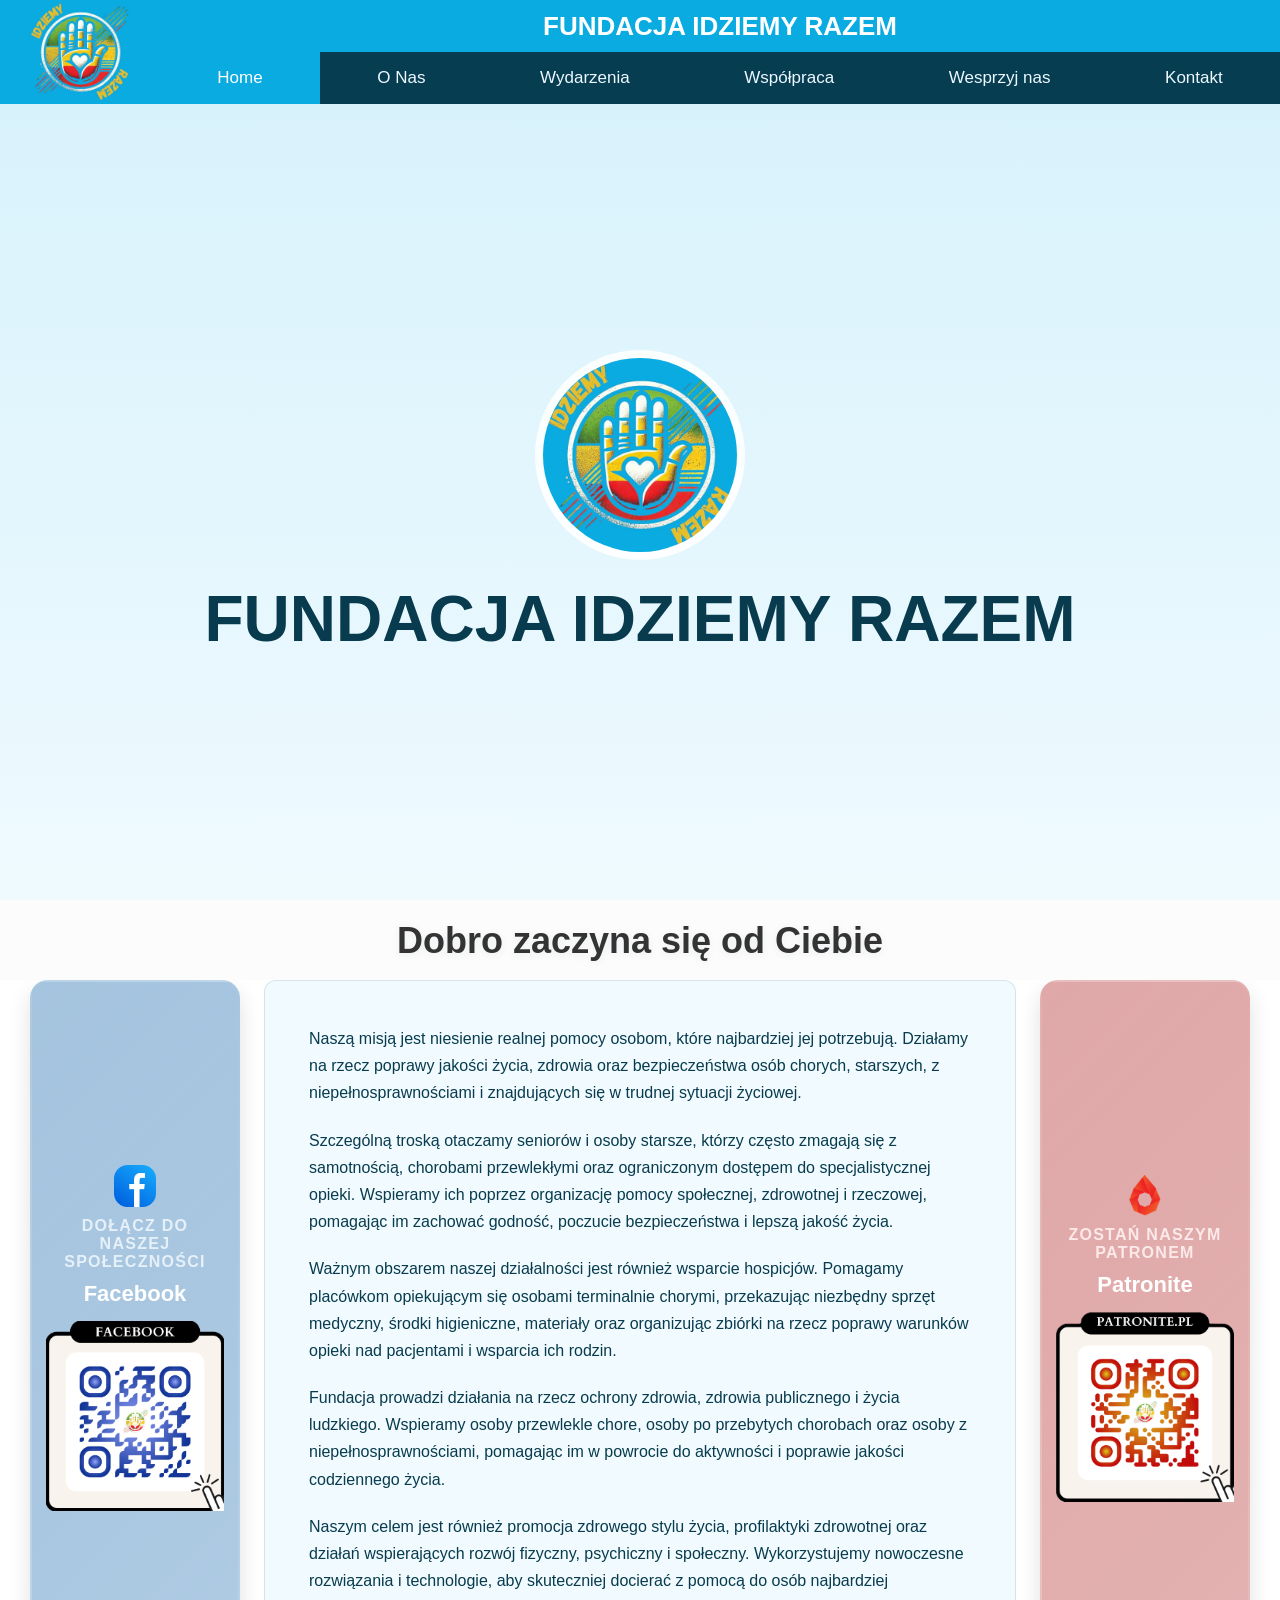
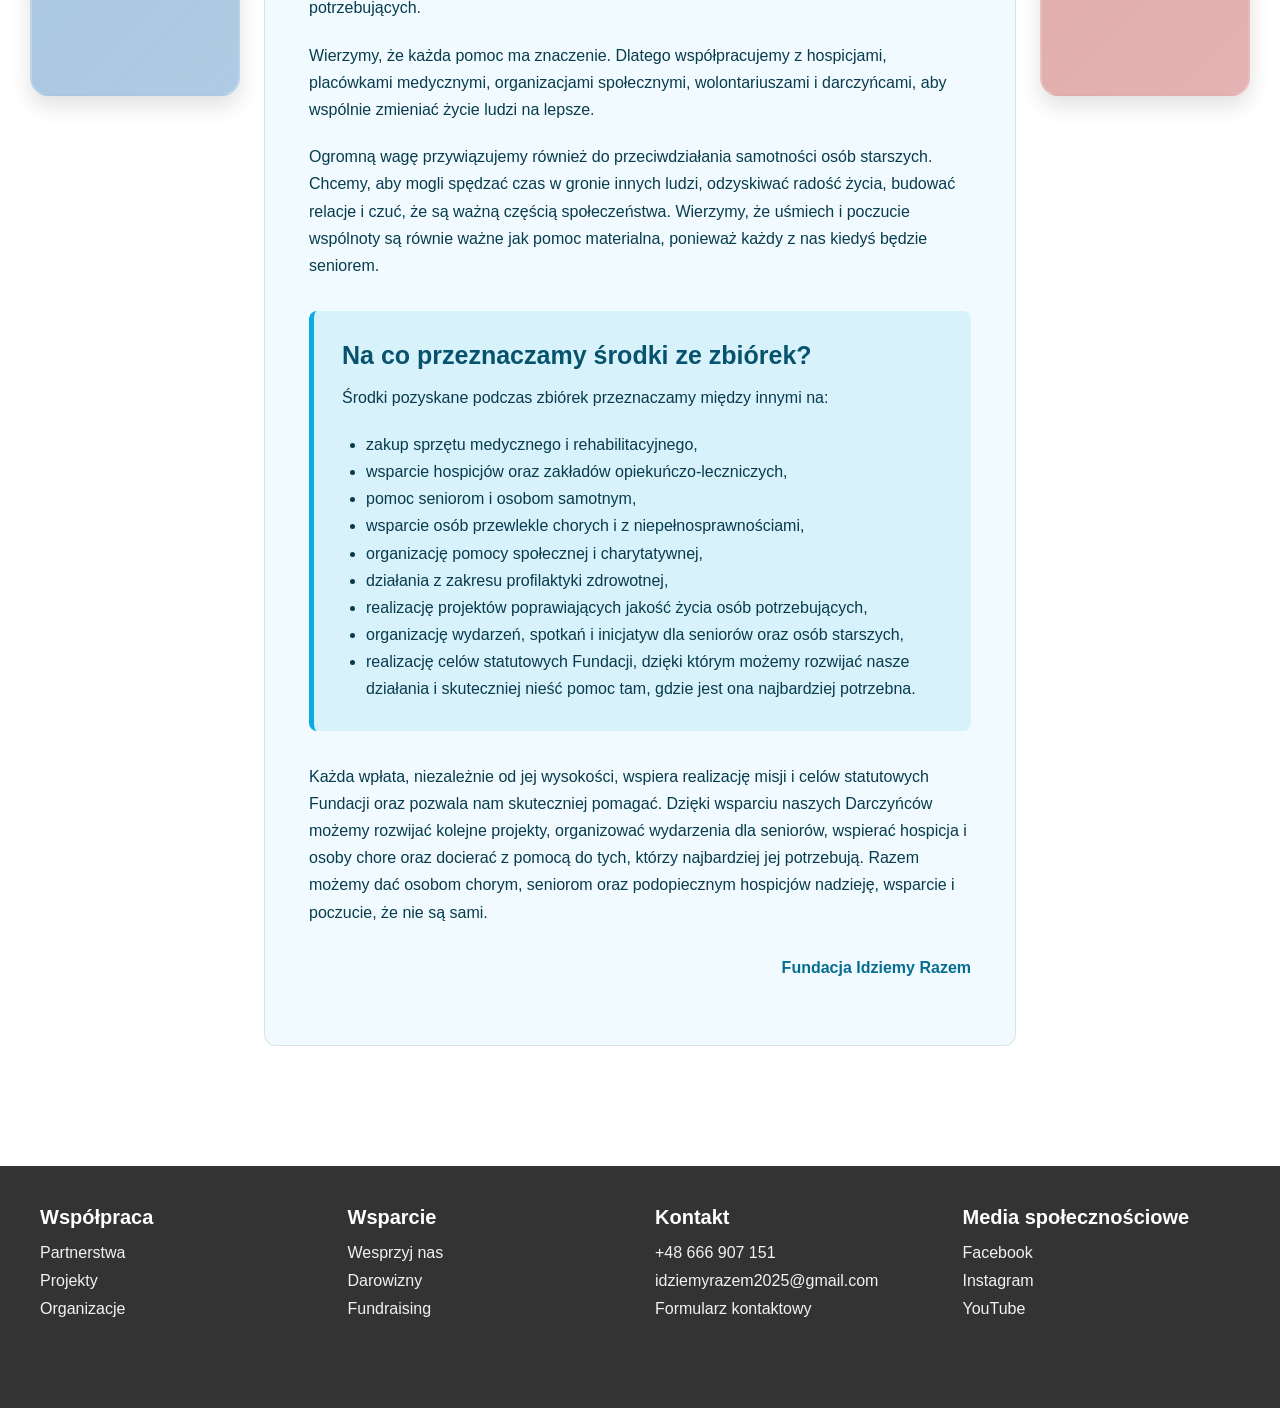
<file: index.html>
<!DOCTYPE html>
<html lang="pl">
<head>
    <meta charset="UTF-8">
    <meta name="viewport" content="width=device-width, initial-scale=1.0">
    <link rel="stylesheet" href="./mainCSS.css">
    <title>Fundacja Idziemy Razem</title>
</head>
<body>
    <div class="topnav">
        <input type="checkbox" id="nav-toggle" class="nav-toggle">
        <label for="nav-toggle" class="nav-toggle-label">☰</label>
        <a class="nav-logo" href="index.html" aria-label="Strona główna - Fundacja Idziemy Razem"><img src="IMG/LOGO.jpg" alt="Logo Fundacji"></a>
        <div class="nav-main">
            <a href="index.html">FUNDACJA IDZIEMY RAZEM</a>
            <div class="nav-links">
                <a class="active" href="index.html">Home</a>
                <a href="ONas.html">O Nas</a>
                <a href="Wydarzenia.html">Wydarzenia</a>
                <a href="Kontakt.html">Współpraca</a>
                <a href="Kontakt.html#wsparcie">Wesprzyj nas</a>
                <a href="Kontakt.html#kontakt">Kontakt</a>
            </div>
        </div>
    </div>

    <div class="main home-page">
        <section class="home-hero" aria-labelledby="homeHeroTitle">
            <div class="home-hero-logo"><img src="IMG/LOGO.jpg" alt="Logo Fundacji"></div>
            <h1 id="homeHeroTitle">FUNDACJA IDZIEMY RAZEM</h1>
        </section>

        <div class="page-banner-shell">
            <aside class="side-banner-column side-banner-column-left" aria-label="Baner po lewej stronie"></aside>
            <div class="page-banner-content">
                <div class="home-header">
                    <h1>Dobro zaczyna się od Ciebie</h1>
                </div>
                <article class="home-content">
                    <p>Naszą misją jest niesienie realnej pomocy osobom, które najbardziej jej potrzebują. Działamy na rzecz poprawy jakości życia, zdrowia oraz bezpieczeństwa osób chorych, starszych, z niepełnosprawnościami i znajdujących się w trudnej sytuacji życiowej.</p>
                    <p>Szczególną troską otaczamy seniorów i osoby starsze, którzy często zmagają się z samotnością, chorobami przewlekłymi oraz ograniczonym dostępem do specjalistycznej opieki. Wspieramy ich poprzez organizację pomocy społecznej, zdrowotnej i rzeczowej, pomagając im zachować godność, poczucie bezpieczeństwa i lepszą jakość życia.</p>
                    <p>Ważnym obszarem naszej działalności jest również wsparcie hospicjów. Pomagamy placówkom opiekującym się osobami terminalnie chorymi, przekazując niezbędny sprzęt medyczny, środki higieniczne, materiały oraz organizując zbiórki na rzecz poprawy warunków opieki nad pacjentami i wsparcia ich rodzin.</p>
                    <p>Fundacja prowadzi działania na rzecz ochrony zdrowia, zdrowia publicznego i życia ludzkiego. Wspieramy osoby przewlekle chore, osoby po przebytych chorobach oraz osoby z niepełnosprawnościami, pomagając im w powrocie do aktywności i poprawie jakości codziennego życia.</p>
                    <p>Naszym celem jest również promocja zdrowego stylu życia, profilaktyki zdrowotnej oraz działań wspierających rozwój fizyczny, psychiczny i społeczny. Wykorzystujemy nowoczesne rozwiązania i technologie, aby skuteczniej docierać z pomocą do osób najbardziej potrzebujących.</p>
                    <p>Wierzymy, że każda pomoc ma znaczenie. Dlatego współpracujemy z hospicjami, placówkami medycznymi, organizacjami społecznymi, wolontariuszami i darczyńcami, aby wspólnie zmieniać życie ludzi na lepsze.</p>
                    <p>Ogromną wagę przywiązujemy również do przeciwdziałania samotności osób starszych. Chcemy, aby mogli spędzać czas w gronie innych ludzi, odzyskiwać radość życia, budować relacje i czuć, że są ważną częścią społeczeństwa. Wierzymy, że uśmiech i poczucie wspólnoty są równie ważne jak pomoc materialna, ponieważ każdy z nas kiedyś będzie seniorem.</p>

                    <section class="home-funds">
                        <h3>Na co przeznaczamy środki ze zbiórek?</h3>
                        <p>Środki pozyskane podczas zbiórek przeznaczamy między innymi na:</p>
                        <ul>
                            <li>zakup sprzętu medycznego i rehabilitacyjnego,</li>
                            <li>wsparcie hospicjów oraz zakładów opiekuńczo-leczniczych,</li>
                            <li>pomoc seniorom i osobom samotnym,</li>
                            <li>wsparcie osób przewlekle chorych i z niepełnosprawnościami,</li>
                            <li>organizację pomocy społecznej i charytatywnej,</li>
                            <li>działania z zakresu profilaktyki zdrowotnej,</li>
                            <li>realizację projektów poprawiających jakość życia osób potrzebujących,</li>
                            <li>organizację wydarzeń, spotkań i inicjatyw dla seniorów oraz osób starszych,</li>
                            <li>realizację celów statutowych Fundacji, dzięki którym możemy rozwijać nasze działania i skuteczniej nieść pomoc tam, gdzie jest ona najbardziej potrzebna.</li>
                        </ul>
                    </section>

                    <p>Każda wpłata, niezależnie od jej wysokości, wspiera realizację misji i celów statutowych Fundacji oraz pozwala nam skuteczniej pomagać. Dzięki wsparciu naszych Darczyńców możemy rozwijać kolejne projekty, organizować wydarzenia dla seniorów, wspierać hospicja i osoby chore oraz docierać z pomocą do tych, którzy najbardziej jej potrzebują. Razem możemy dać osobom chorym, seniorom oraz podopiecznym hospicjów nadzieję, wsparcie i poczucie, że nie są sami.</p>
                    <p class="home-signature">Fundacja Idziemy Razem</p>
                </article>
            </div>
            <aside class="side-banner-column side-banner-column-right" aria-label="Baner po prawej stronie"></aside>
        </div>
    </div>

    <script src="navigation.js"></script>
    <script src="banners.js"></script>

    <footer class="site-footer">
        <div class="footer-grid">
            <div class="footer-column">
                <h3>Współpraca</h3>
                <ul><li><a href="Kontakt.html">Partnerstwa</a></li><li><a href="Kontakt.html">Projekty</a></li><li><a href="Kontakt.html">Organizacje</a></li></ul>
            </div>
            <div class="footer-column">
                <h3>Wsparcie</h3>
                <ul><li><a href="Kontakt.html">Wesprzyj nas</a></li><li><a href="Kontakt.html">Darowizny</a></li><li><a href="Kontakt.html">Fundraising</a></li></ul>
            </div>
            <div class="footer-column">
                <h3>Kontakt</h3>
                <ul><li><a href="tel:+48666907151">+48 666 907 151</a></li><li><a href="mailto:idziemyrazem2025@gmail.com">idziemyrazem2025@gmail.com</a></li><li><a href="Kontakt.html">Formularz kontaktowy</a></li></ul>
            </div>
            <div class="footer-column">
                <h3>Media społecznościowe</h3>
                <ul><li><a href="https://www.facebook.com/profile.php?id=61572712465973" target="_blank" rel="noreferrer">Facebook</a></li><li><a href="https://www.instagram.com/idziemyrazem2026/" target="_blank" rel="noreferrer">Instagram</a></li><li><a href="https://www.youtube.com/watch?v=g_ITNTy1v6o" target="_blank" rel="noreferrer">YouTube</a></li></ul>
            </div>
        </div>
    </footer>
</body>
</html>
</file>
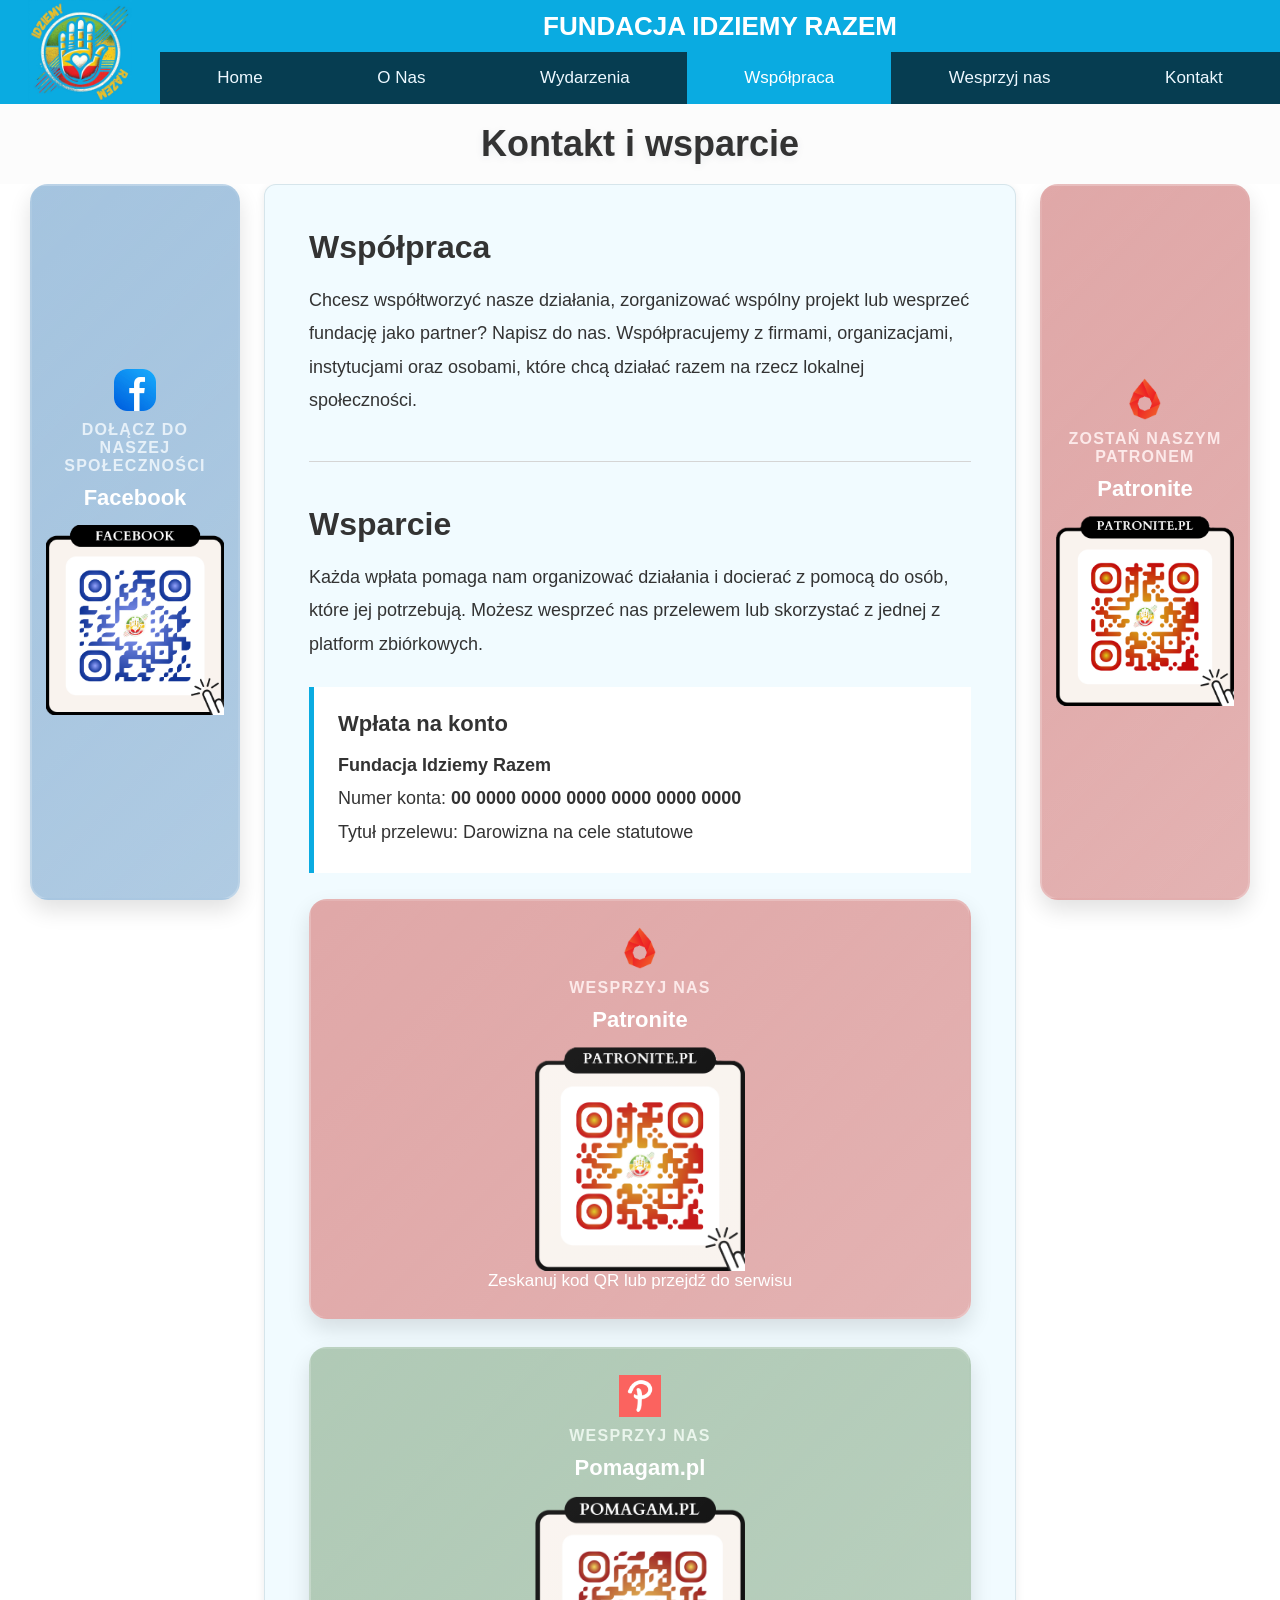
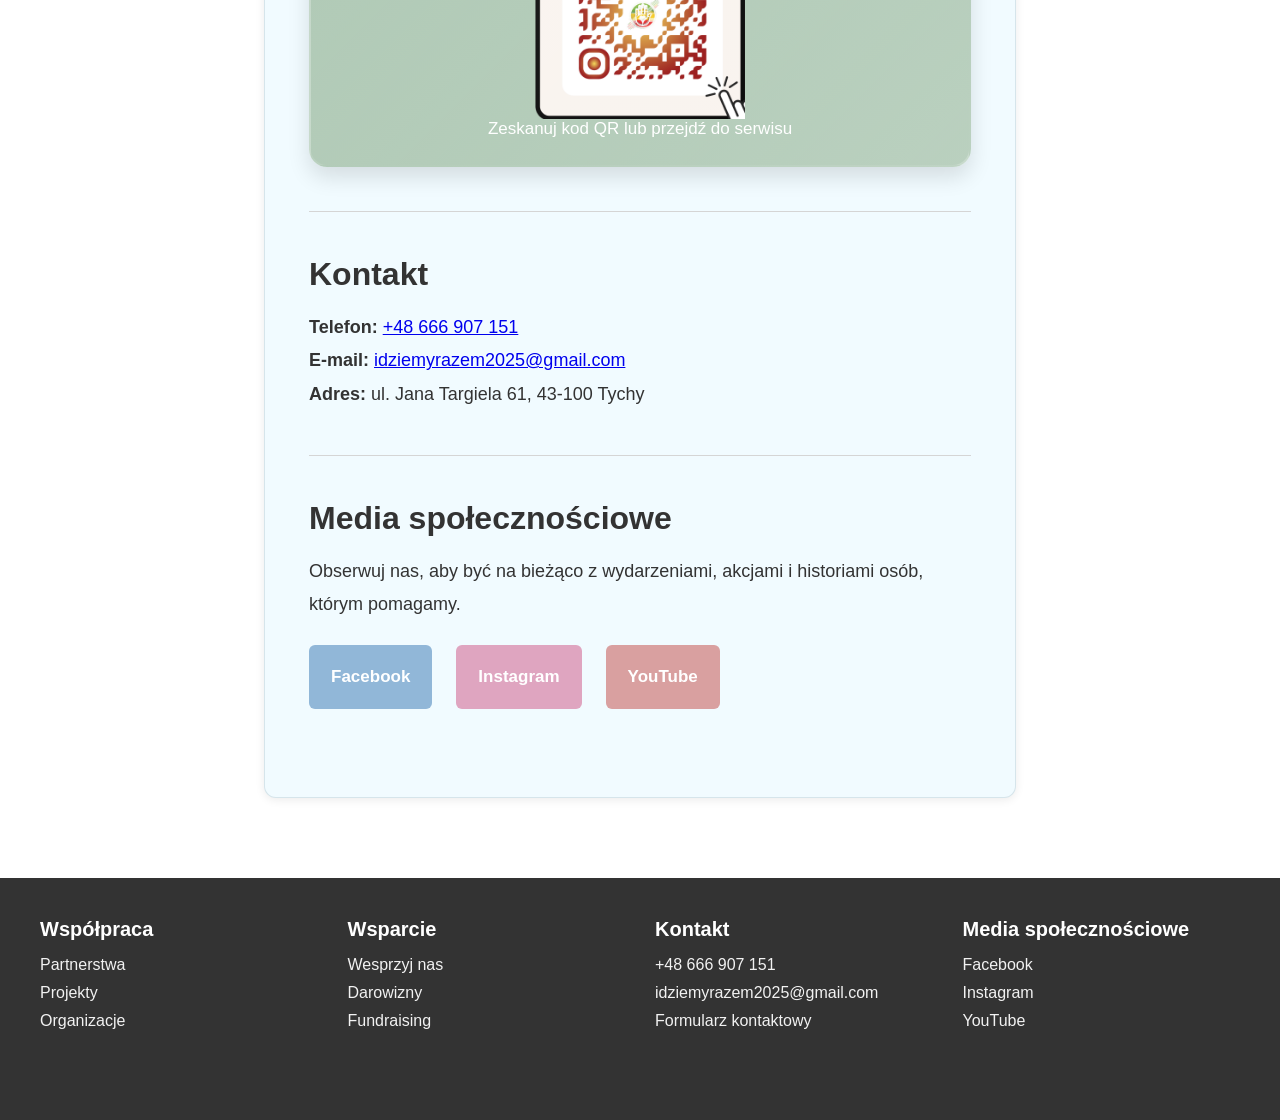
<file: Kontakt.html>
<!DOCTYPE html>
<html lang="en">
<head>
    <meta charset="UTF-8">
    <meta name="viewport" content="width=device-width, initial-scale=1.0">
    <link rel="stylesheet" href="./mainCSS.css">
    <title>Fundacja Idziemy Razem</title>
</head>
<body>
    <div class="topnav">
        <input type="checkbox" id="nav-toggle" class="nav-toggle">
        <label for="nav-toggle" class="nav-toggle-label">☰</label>
        <a class="nav-logo" href="index.html" aria-label="Strona główna - Fundacja Idziemy Razem"><img src="IMG/LOGO.jpg" alt="Logo Fundacji"></a>
        <div class="nav-main">
            <a href="index.html">FUNDACJA IDZIEMY RAZEM</a>
            <div class="nav-links">
                <a href="index.html">Home</a>
                <a href="ONas.html">O Nas</a>
                <a href="Wydarzenia.html">Wydarzenia</a>
                <a class="active" href="Kontakt.html">Współpraca</a>
                <a href="Kontakt.html#wsparcie">Wesprzyj nas</a>
                <a href="Kontakt.html#kontakt">Kontakt</a>
            </div>
        </div>
    </div>

    <div class="main contact-page">
        <div class="page-banner-shell">
            <aside class="side-banner-column side-banner-column-left" aria-label="Baner po lewej stronie"></aside>
            <div class="page-banner-content">
                <div class="contact-header">
                    <h1>Kontakt i wsparcie</h1>
                </div>
                <div class="contact-content">
                    <section class="contact-section" id="wspolpraca">
                        <h2>Współpraca</h2>
                        <p>Chcesz współtworzyć nasze działania, zorganizować wspólny projekt lub wesprzeć fundację jako partner? Napisz do nas. Współpracujemy z firmami, organizacjami, instytucjami oraz osobami, które chcą działać razem na rzecz lokalnej społeczności.</p>
                    </section>

                    <section class="contact-section" id="wsparcie">
                        <h2>Wsparcie</h2>
                        <p>Każda wpłata pomaga nam organizować działania i docierać z pomocą do osób, które jej potrzebują. Możesz wesprzeć nas przelewem lub skorzystać z jednej z platform zbiórkowych.</p>
                        <div class="support-details">
                            <h3>Wpłata na konto</h3>
                            <p><strong>Fundacja Idziemy Razem</strong><br>Numer konta: <strong>00 0000 0000 0000 0000 0000 0000</strong><br>Tytuł przelewu: Darowizna na cele statutowe</p>
                        </div>
                        <div class="support-links">
                            <a class="support-link side-banner patronite-link" href="https://patronite.pl/" target="_blank" rel="noopener noreferrer">
                                <img class="banner-logo" src="IMG/LG/LG_patronite.png" alt="Logo Patronite">
                                <span class="banner-kicker">Wesprzyj nas</span>
                                <span class="banner-title">Patronite</span>
                                <img class="support-qr" src="IMG/QRPatronite.png" alt="Kod QR do Patronite">
                                <span class="support-link-caption">Zeskanuj kod QR lub przejdź do serwisu</span>
                            </a>
                            <a class="support-link side-banner pomagamy-link" href="https://pomagam.pl/" target="_blank" rel="noopener noreferrer">
                                <img class="banner-logo" src="IMG/LG/LG_pomagam.png" alt="Logo Pomagam.pl">
                                <span class="banner-kicker">Wesprzyj nas</span>
                                <span class="banner-title">Pomagam.pl</span>
                                <img class="support-qr" src="IMG/QRPomagam.png" alt="Kod QR do Pomagam.pl">
                                <span class="support-link-caption">Zeskanuj kod QR lub przejdź do serwisu</span>
                            </a>
                        </div>
                    </section>

                    <section class="contact-section" id="kontakt">
                        <h2>Kontakt</h2>
                        <div class="contact-list">
                            <p><strong>Telefon:</strong> <a href="tel:+48666907151">+48 666 907 151</a></p>
                            <p><strong>E-mail:</strong> <a href="mailto:idziemyrazem2025@gmail.com">idziemyrazem2025@gmail.com</a></p>
                            <p><strong>Adres:</strong> ul. Jana Targiela 61, 43-100 Tychy</p>
                        </div>
                    </section>

                    <section class="contact-section">
                        <h2>Media społecznościowe</h2>
                        <p>Obserwuj nas, aby być na bieżąco z wydarzeniami, akcjami i historiami osób, którym pomagamy.</p>
                        <div class="social-links">
                            <a href="https://www.facebook.com/profile.php?id=61572712465973" target="_blank" rel="noopener noreferrer">Facebook</a>
                            <a href="https://www.instagram.com/idziemyrazem2026/" target="_blank" rel="noopener noreferrer">Instagram</a>
                            <a href="https://www.youtube.com/watch?v=g_ITNTy1v6o" target="_blank" rel="noopener noreferrer">YouTube</a>
                        </div>
                    </section>
                </div>
            </div>
            <aside class="side-banner-column side-banner-column-right" aria-label="Baner po prawej stronie"></aside>
        </div>
    </div>

    <script src="navigation.js"></script>
    <script src="banners.js"></script>

    <footer class="site-footer">
        <div class="footer-grid">
            <div class="footer-column"><h3>Współpraca</h3><ul><li><a href="Kontakt.html">Partnerstwa</a></li><li><a href="Kontakt.html">Projekty</a></li><li><a href="Kontakt.html">Organizacje</a></li></ul></div>
            <div class="footer-column"><h3>Wsparcie</h3><ul><li><a href="Kontakt.html">Wesprzyj nas</a></li><li><a href="Kontakt.html">Darowizny</a></li><li><a href="Kontakt.html">Fundraising</a></li></ul></div>
            <div class="footer-column"><h3>Kontakt</h3><ul><li><a href="tel:+48666907151">+48 666 907 151</a></li><li><a href="mailto:idziemyrazem2025@gmail.com">idziemyrazem2025@gmail.com</a></li><li><a href="Kontakt.html">Formularz kontaktowy</a></li></ul></div>
            <div class="footer-column"><h3>Media społecznościowe</h3><ul><li><a href="https://www.facebook.com/profile.php?id=61572712465973" target="_blank" rel="noreferrer">Facebook</a></li><li><a href="https://www.instagram.com/idziemyrazem2026/" target="_blank" rel="noreferrer">Instagram</a></li><li><a href="https://www.youtube.com/watch?v=g_ITNTy1v6o" target="_blank" rel="noreferrer">YouTube</a></li></ul></div>
        </div>
    </footer>
</body>
</html>
</file>
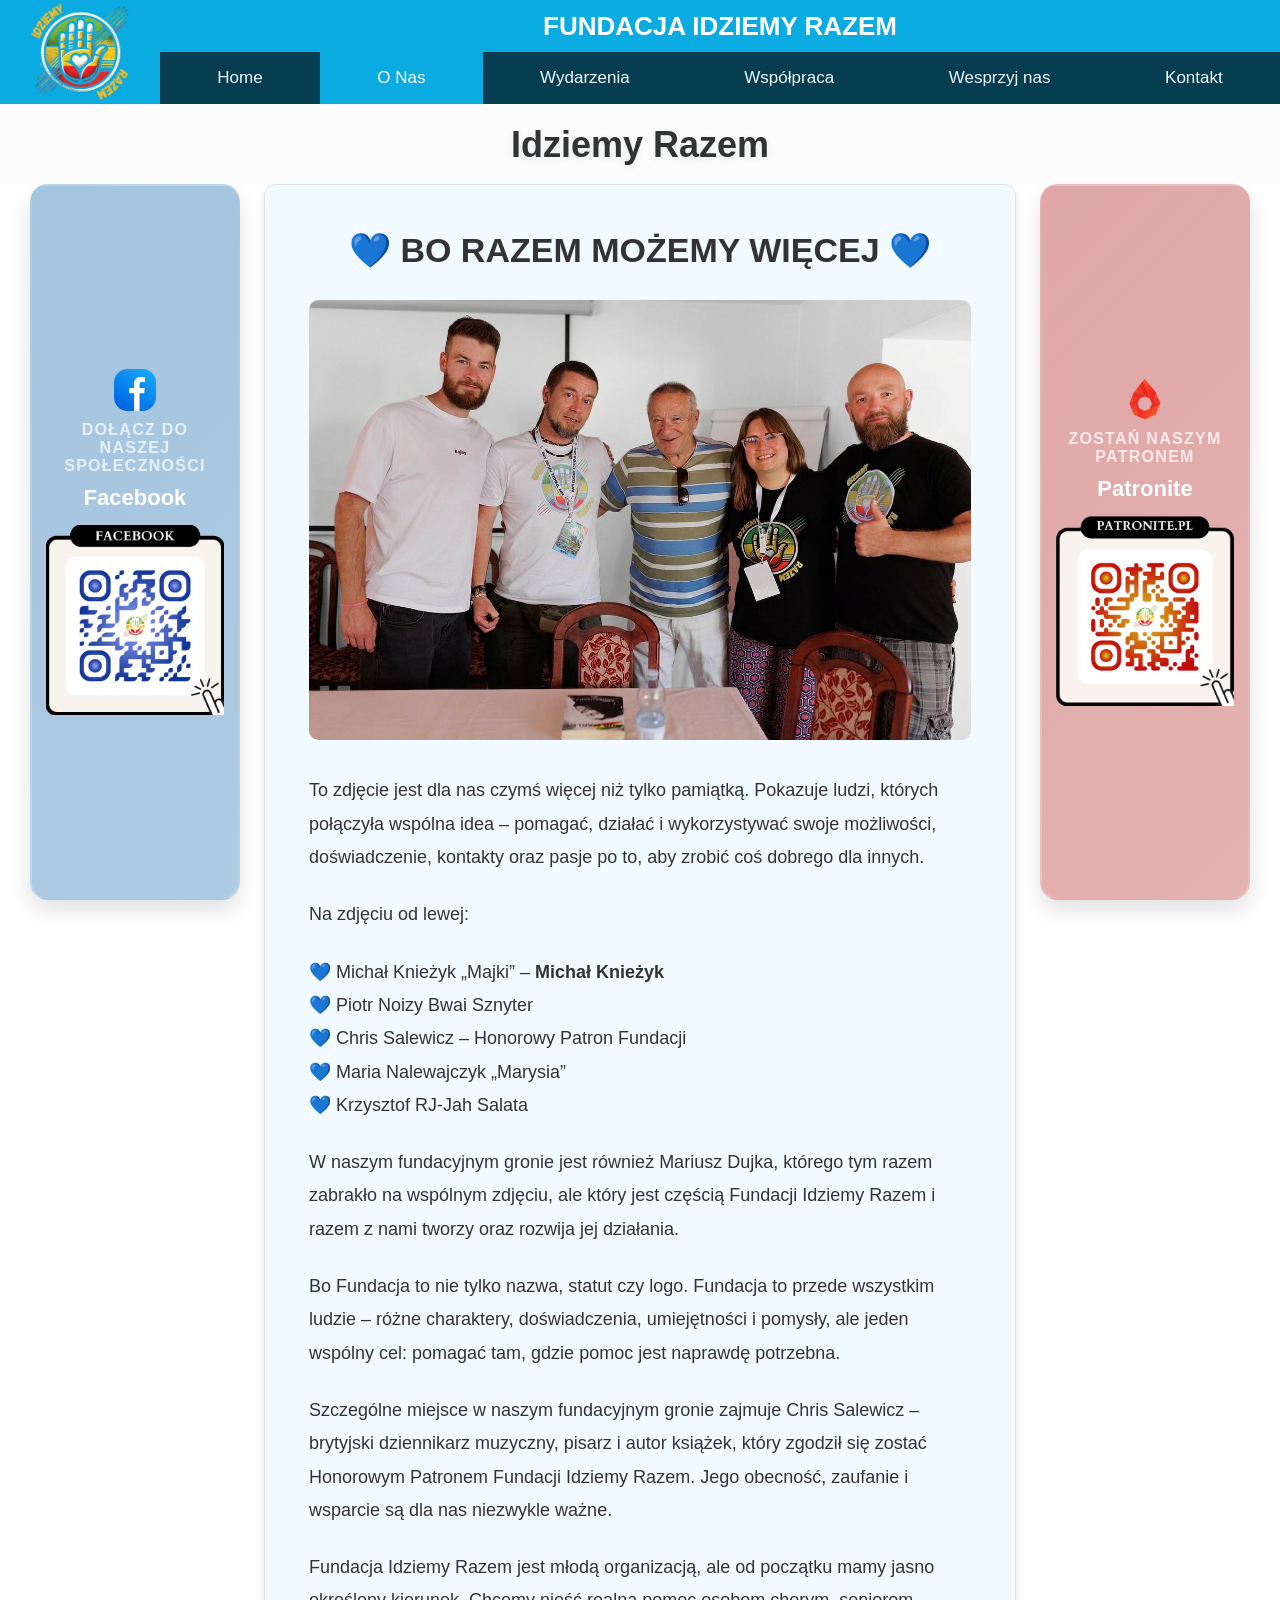
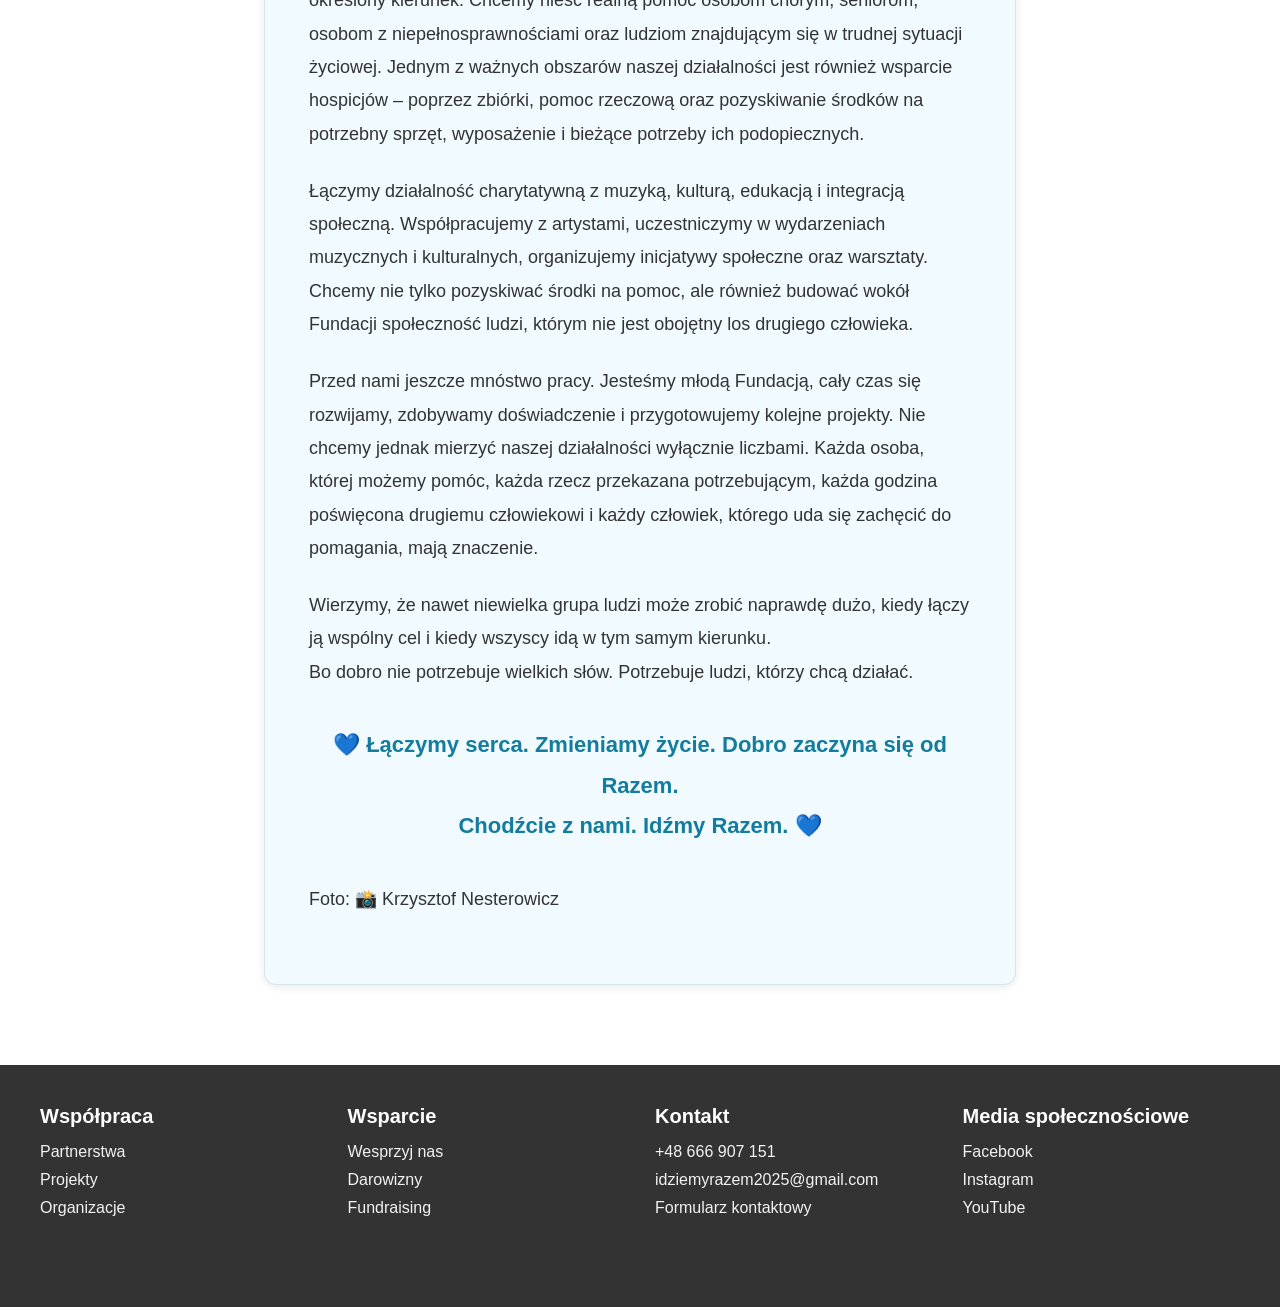
<file: ONas.html>
<!DOCTYPE html>
<html lang="en">
<head>
    <meta charset="UTF-8">
    <meta name="viewport" content="width=device-width, initial-scale=1.0">
    <link rel="stylesheet" href="./mainCSS.css">
    <title>Fundacja Idziemy Razem</title>
</head>
<body>
    <div class="topnav">
        <input type="checkbox" id="nav-toggle" class="nav-toggle">
        <label for="nav-toggle" class="nav-toggle-label">☰</label>
        <a class="nav-logo" href="index.html" aria-label="Strona główna - Fundacja Idziemy Razem"><img src="IMG/LOGO.jpg" alt="Logo Fundacji"></a>
        <div class="nav-main">
            <a href="index.html">FUNDACJA IDZIEMY RAZEM</a>
            <div class="nav-links">
                <a href="index.html">Home</a>
                <a class="active" href="ONas.html">O Nas</a>
                <a href="Wydarzenia.html">Wydarzenia</a>
                <a href="Kontakt.html">Współpraca</a>
                <a href="Kontakt.html#wsparcie">Wesprzyj nas</a>
                <a href="Kontakt.html#kontakt">Kontakt</a>
            </div>
        </div>
    </div>

    <div class="main about-page">
        <div class="page-banner-shell">
            <aside class="side-banner-column side-banner-column-left" aria-label="Baner po lewej stronie"></aside>
            <div class="page-banner-content">
                <div class="about-header">
                    <h1>Idziemy Razem</h1>
                </div>
                <div class="about-content">
                    <h1 class="about-card-title">💙 BO RAZEM MOŻEMY WIĘCEJ 💙</h1>
                    <div class="about-photo">
                        <img src="IMG/ONa.png" alt="Zespół Fundacji Idziemy Razem">
                        <button class="about-person about-person-1" type="button" data-name="Michał Knieżyk „Majki”" aria-label="Michał Knieżyk, Majki"></button>
                        <button class="about-person about-person-2" type="button" data-name="Piotr Noizy Bwai Sznyter" aria-label="Piotr Noizy Bwai Sznyter"></button>
                        <button class="about-person about-person-3" type="button" data-name="Chris Salewicz, Honorowy Patron Fundacji" aria-label="Chris Salewicz, Honorowy Patron Fundacji"></button>
                        <button class="about-person about-person-4" type="button" data-name="Maria Nalewajczyk „Marysia”" aria-label="Maria Nalewajczyk, Marysia"></button>
                        <button class="about-person about-person-5" type="button" data-name="Krzysztof RJ-Jah Salata" aria-label="Krzysztof RJ-Jah Salata"></button>
                    </div>

                    <p>To zdjęcie jest dla nas czymś więcej niż tylko pamiątką. Pokazuje ludzi, których połączyła wspólna idea – pomagać, działać i wykorzystywać swoje możliwości, doświadczenie, kontakty oraz pasje po to, aby zrobić coś dobrego dla innych.</p>
                    <p>Na zdjęciu od lewej:</p>
                    <p>💙 Michał Knieżyk „Majki” – <strong>Michał Knieżyk</strong><br>💙 Piotr Noizy Bwai Sznyter<br>💙 Chris Salewicz – Honorowy Patron Fundacji<br>💙 Maria Nalewajczyk „Marysia”<br>💙 Krzysztof RJ-Jah Salata</p>
                    <p>W naszym fundacyjnym gronie jest również Mariusz Dujka, którego tym razem zabrakło na wspólnym zdjęciu, ale który jest częścią Fundacji Idziemy Razem i razem z nami tworzy oraz rozwija jej działania.</p>

                    <p>Bo Fundacja to nie tylko nazwa, statut czy logo. Fundacja to przede wszystkim ludzie – różne charaktery, doświadczenia, umiejętności i pomysły, ale jeden wspólny cel: pomagać tam, gdzie pomoc jest naprawdę potrzebna.</p>

                    <p>Szczególne miejsce w naszym fundacyjnym gronie zajmuje Chris Salewicz – brytyjski dziennikarz muzyczny, pisarz i autor książek, który zgodził się zostać Honorowym Patronem Fundacji Idziemy Razem. Jego obecność, zaufanie i wsparcie są dla nas niezwykle ważne.</p>

                    <p>Fundacja Idziemy Razem jest młodą organizacją, ale od początku mamy jasno określony kierunek. Chcemy nieść realną pomoc osobom chorym, seniorom, osobom z niepełnosprawnościami oraz ludziom znajdującym się w trudnej sytuacji życiowej. Jednym z ważnych obszarów naszej działalności jest również wsparcie hospicjów – poprzez zbiórki, pomoc rzeczową oraz pozyskiwanie środków na potrzebny sprzęt, wyposażenie i bieżące potrzeby ich podopiecznych.</p>

                    <p>Łączymy działalność charytatywną z muzyką, kulturą, edukacją i integracją społeczną. Współpracujemy z artystami, uczestniczymy w wydarzeniach muzycznych i kulturalnych, organizujemy inicjatywy społeczne oraz warsztaty. Chcemy nie tylko pozyskiwać środki na pomoc, ale również budować wokół Fundacji społeczność ludzi, którym nie jest obojętny los drugiego człowieka.</p>

                    <p>Przed nami jeszcze mnóstwo pracy. Jesteśmy młodą Fundacją, cały czas się rozwijamy, zdobywamy doświadczenie i przygotowujemy kolejne projekty. Nie chcemy jednak mierzyć naszej działalności wyłącznie liczbami. Każda osoba, której możemy pomóc, każda rzecz przekazana potrzebującym, każda godzina poświęcona drugiemu człowiekowi i każdy człowiek, którego uda się zachęcić do pomagania, mają znaczenie.</p>

                    <p>Wierzymy, że nawet niewielka grupa ludzi może zrobić naprawdę dużo, kiedy łączy ją wspólny cel i kiedy wszyscy idą w tym samym kierunku.<br>Bo dobro nie potrzebuje wielkich słów. Potrzebuje ludzi, którzy chcą działać.</p>

                    <p class="about-motto">💙 Łączymy serca. Zmieniamy życie. Dobro zaczyna się od Razem.<br>Chodźcie z nami. Idźmy Razem. 💙</p>

                    <p>Foto: 📸 Krzysztof Nesterowicz</p>
                </div>
            </div>
            <aside class="side-banner-column side-banner-column-right" aria-label="Baner po prawej stronie"></aside>
        </div>
    </div>

    <script src="navigation.js"></script>
    <script src="banners.js"></script>

    <footer class="site-footer">
        <div class="footer-grid">
            <div class="footer-column"><h3>Współpraca</h3><ul><li><a href="Kontakt.html">Partnerstwa</a></li><li><a href="Kontakt.html">Projekty</a></li><li><a href="Kontakt.html">Organizacje</a></li></ul></div>
            <div class="footer-column"><h3>Wsparcie</h3><ul><li><a href="Kontakt.html">Wesprzyj nas</a></li><li><a href="Kontakt.html">Darowizny</a></li><li><a href="Kontakt.html">Fundraising</a></li></ul></div>
            <div class="footer-column"><h3>Kontakt</h3><ul><li><a href="tel:+48666907151">+48 666 907 151</a></li><li><a href="mailto:idziemyrazem2025@gmail.com">idziemyrazem2025@gmail.com</a></li><li><a href="Kontakt.html">Formularz kontaktowy</a></li></ul></div>
            <div class="footer-column"><h3>Media społecznościowe</h3><ul><li><a href="https://www.facebook.com/profile.php?id=61572712465973" target="_blank" rel="noreferrer">Facebook</a></li><li><a href="https://www.instagram.com/idziemyrazem2026/" target="_blank" rel="noreferrer">Instagram</a></li><li><a href="https://www.youtube.com/watch?v=g_ITNTy1v6o" target="_blank" rel="noreferrer">YouTube</a></li></ul></div>
        </div>
    </footer>
</body>
</html>
</file>
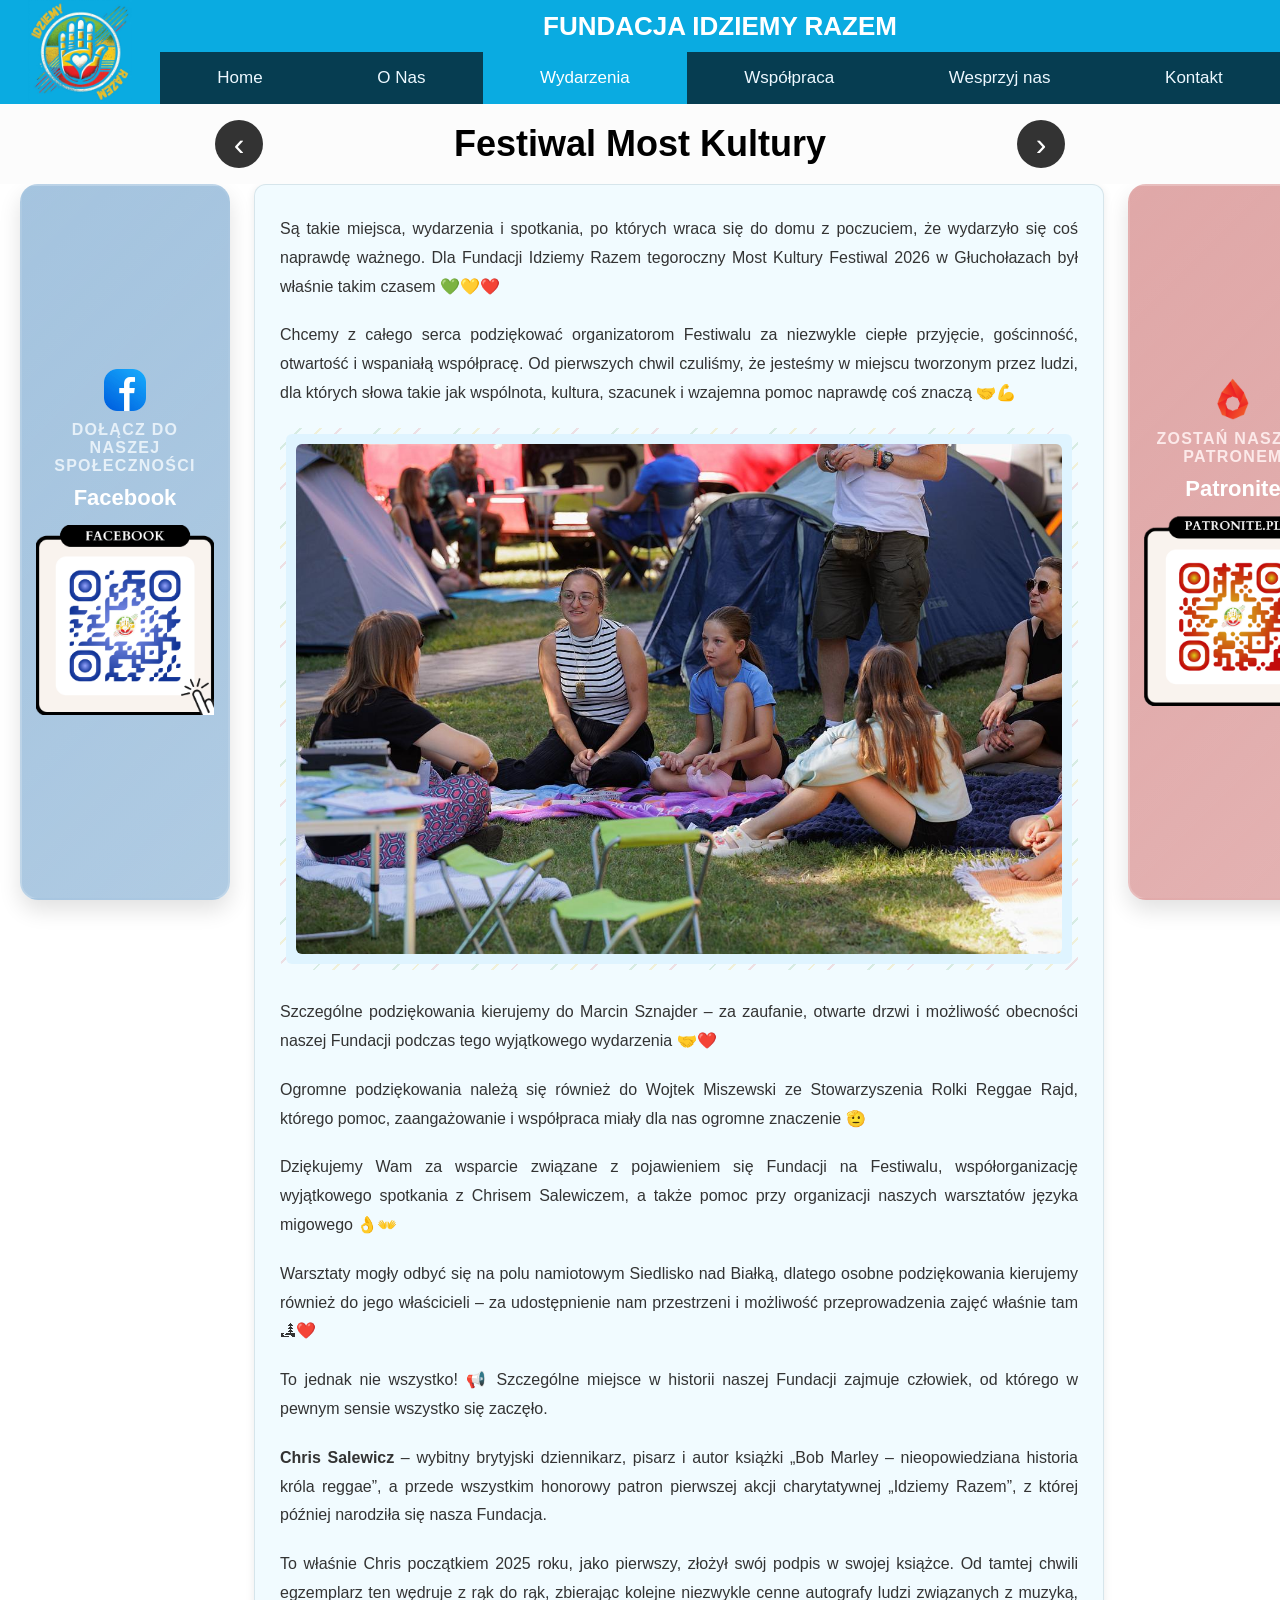
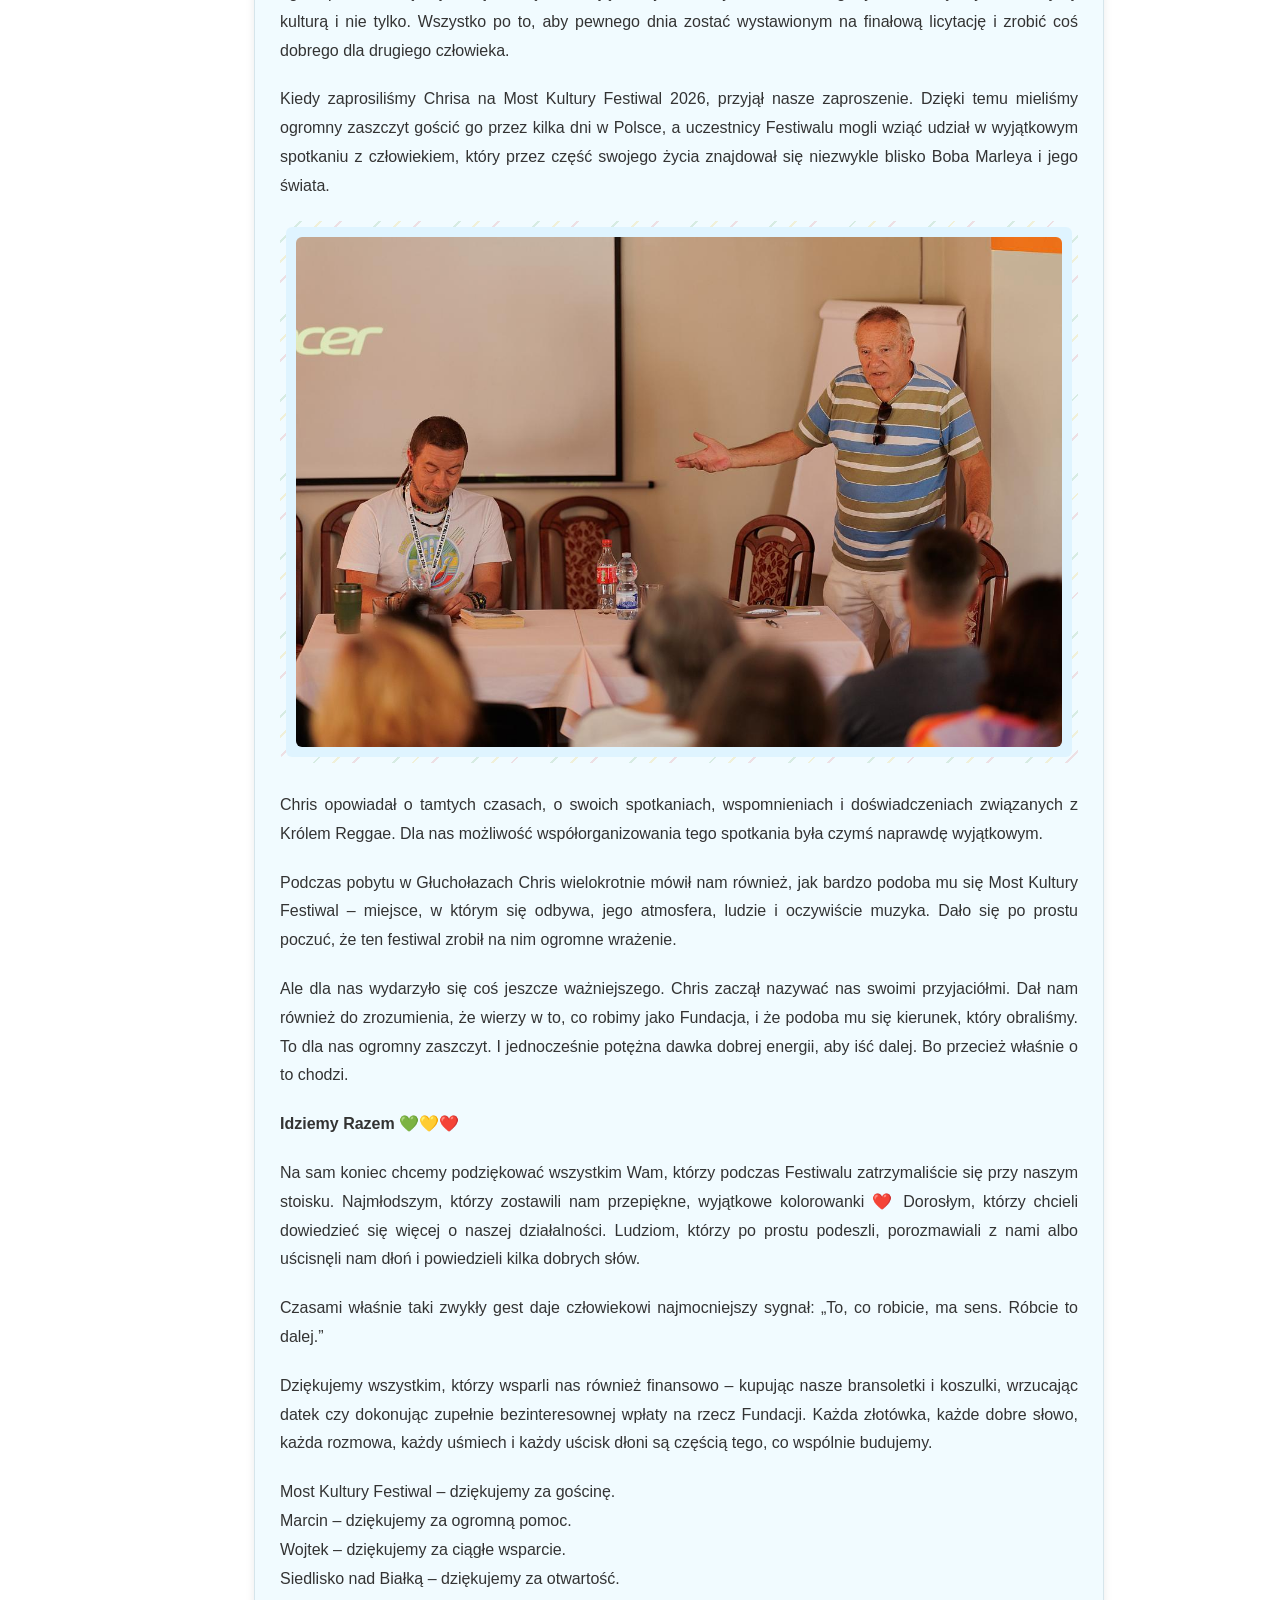
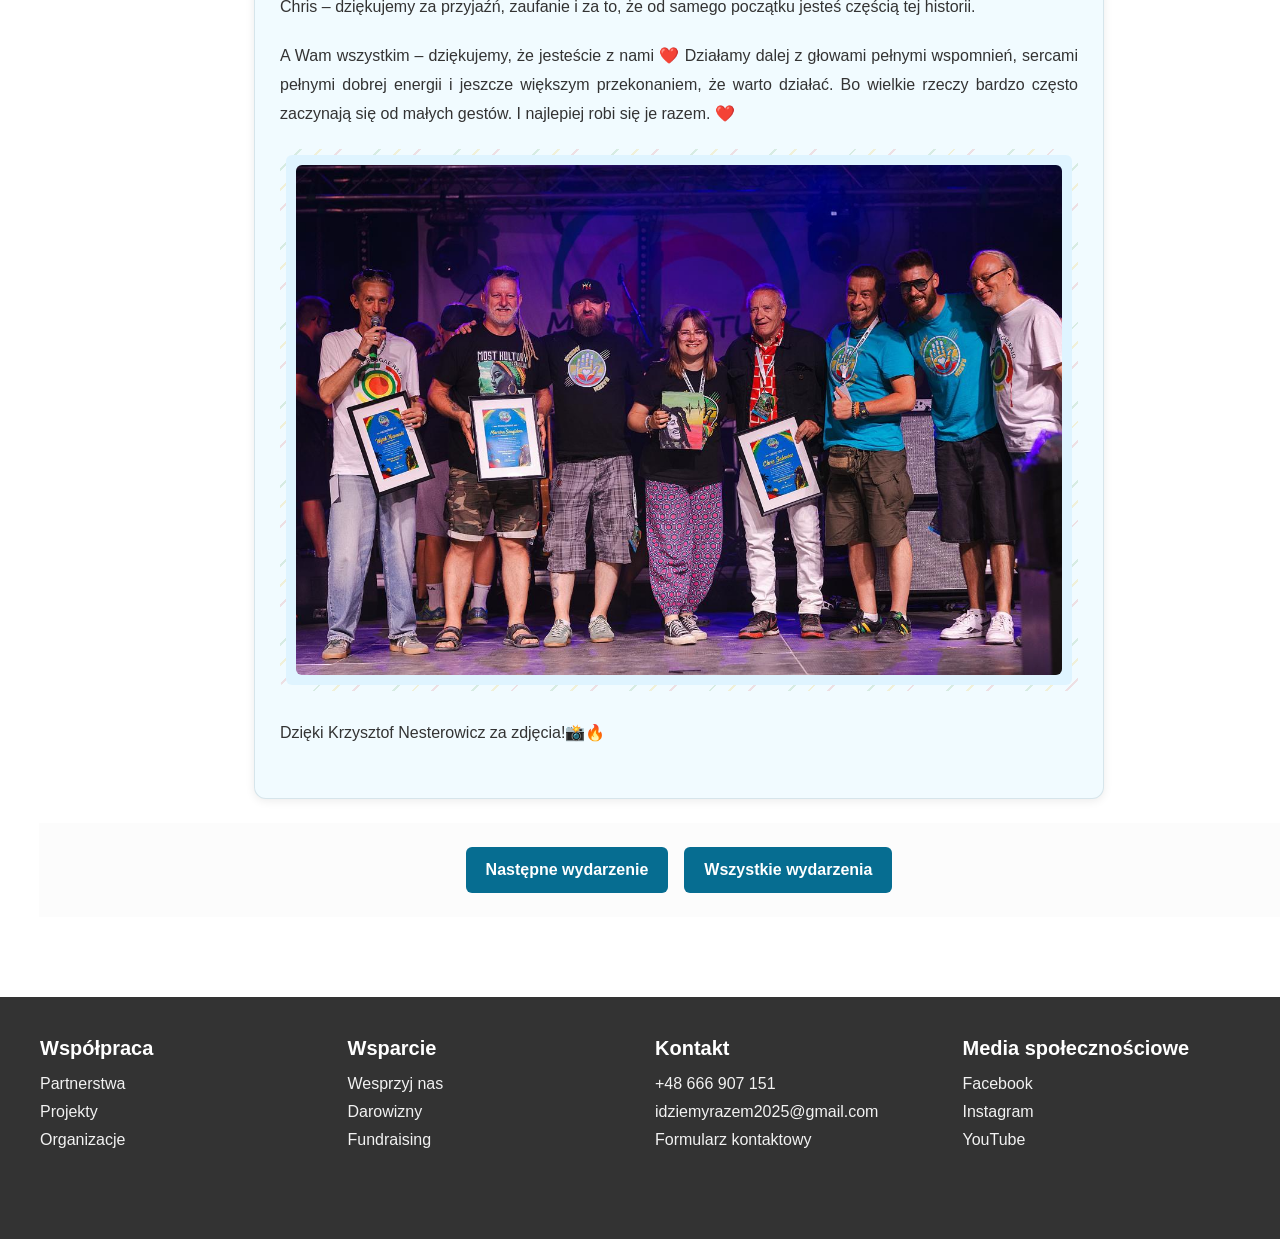
<file: Wydarzenia.html>
<!DOCTYPE html>
<html lang="pl">
<head>
    <meta charset="UTF-8">
    <meta name="viewport" content="width=device-width, initial-scale=1.0">
    <link rel="stylesheet" href="./mainCSS.css">
    <title>Fundacja Idziemy Razem</title>
</head>
<body class="events-page-body">
    <div class="topnav">
        <input type="checkbox" id="nav-toggle" class="nav-toggle">
        <label for="nav-toggle" class="nav-toggle-label">☰</label>
        <a class="nav-logo" href="index.html" aria-label="Strona główna - Fundacja Idziemy Razem"><img src="IMG/LOGO.jpg" alt="Logo Fundacji"></a>
        <div class="nav-main">
            <a href="index.html">FUNDACJA IDZIEMY RAZEM</a>
            <div class="nav-links">
                <a href="index.html">Home</a>
                <a href="ONas.html">O Nas</a>
                <a class="active" href="Wydarzenia.html">Wydarzenia</a>
                <a href="Kontakt.html">Współpraca</a>
                <a href="Kontakt.html#wsparcie">Wesprzyj nas</a>
                <a href="Kontakt.html#kontakt">Kontakt</a>
            </div>
        </div>
    </div>

    <div class="main events-page">
        <div class="events-layout">
            <div class="banner-scroll-container">
                <aside class="side-banner-column side-banner-column-left" aria-label="Banery po lewej stronie"></aside>
                <aside class="side-banner-column side-banner-column-right" aria-label="Banery po prawej stronie"></aside>
            </div>

            <div class="event-slider-shell">
                <div class="event-slider">
                <div class="event-header">
                    <button class="nav-arrow" id="prevEvent" aria-label="Poprzednie wydarzenie">&#8249;</button>
                    <h2 id="eventTitle">Festiwal Most Kultury</h2>
                    <button class="nav-arrow" id="nextEvent" aria-label="Następne wydarzenie">&#8250;</button>
                </div>

                <article class="single-event-card">
                    <div class="single-event-text" id="eventContent">
                        <p>Są takie miejsca, wydarzenia i spotkania, po których wraca się do domu z poczuciem, że wydarzyło się coś naprawdę ważnego. Dla Fundacji Idziemy Razem tegoroczny Most Kultury Festiwal 2026 w Głuchołazach był właśnie takim czasem 💚💛❤️</p>

                        <div class="event-inline-image">zdjęcie</div>

                        <p>Chcemy z całego serca podziękować organizatorom Festiwalu za niezwykle ciepłe przyjęcie, gościnność, otwartość i wspaniałą współpracę. Od pierwszych chwil czuliśmy, że jesteśmy w miejscu tworzonym przez ludzi, dla których słowa takie jak wspólnota, kultura, szacunek i wzajemna pomoc naprawdę coś znaczą 🤝💪</p>

                        <div class="event-inline-image">zdjęcie</div>

                        <p>To jednak nie wszystko! 📢 Szczególne miejsce w historii naszej Fundacji zajmuje człowiek, od którego w pewnym sensie wszystko się zaczęło. Chris Salewicz to wybitny brytyjski dziennikarz, pisarz i autor książki „Bob Marley – nieopowiedziana historia króla reggae”, a przede wszystkim honorowy patron pierwszej akcji charytatywnej „Idziemy Razem”.</p>

                        <div class="event-inline-image">zdjęcie</div>

                        <p>Chris opowiadał o tamtych czasach, o swoich spotkaniach, wspomnieniach i doświadczeniach związanych z Królem Reggae. Dla nas możliwość współorganizowania tego spotkania była czymś naprawdę wyjątkowym. Podczas pobytu w Głuchołazach Chris wielokrotnie mówił nam również, jak bardzo podoba mu się Most Kultury Festiwal – miejsce, w którym się odbywa, jego atmosfera, ludzie i oczywiście muzyka.</p>

                        <p>Idziemy Razem 💚💛❤️ Na sam koniec chcemy podziękować wszystkim Wam, którzy podczas Festiwalu zatrzymaliście się przy naszym stoisku. Dziękujemy za każde dobre słowo, wsparcie finansowe, uśmiech i aktywność na rzecz naszej Fundacji. To właśnie dzięki Wam można robić więcej i wspólnie budować dobry świat.</p>

                        <p>Dzięki Krzysztof Nesterowicz za zdjęcia!📸🔥</p>
                    </div>
                </article>

                <div class="event-actions">
                    <button class="event-action-button" id="nextEventBottom" type="button">Następne wydarzenie</button>
                    <button class="event-action-button" id="toggleEvents" type="button" aria-expanded="false" aria-controls="allEventsList">Wszystkie wydarzenia</button>
                </div>

                <div class="events-modal" id="allEventsList" hidden>
                    <div class="events-modal-panel" role="dialog" aria-modal="true" aria-labelledby="eventsModalTitle">
                        <button class="events-modal-close" id="closeEventsModal" type="button" aria-label="Zamknij listę wydarzeń">&times;</button>
                        <h3 id="eventsModalTitle">Wszystkie wydarzenia</h3>
                        <div id="eventListItems"></div>
                    </div>
                </div>

                </div>
            </div>
        </div>
    </div>

    <div class="event-gallery-modal" id="eventGalleryModal" hidden>
        <div class="event-gallery-modal-panel" role="dialog" aria-modal="true" aria-labelledby="eventGalleryTitle">
            <button class="events-modal-close" id="closeEventGallery" type="button" aria-label="Zamknij galerię">&times;</button>
            <h3 id="eventGalleryTitle"></h3>
            <div class="event-gallery-viewer" id="eventGalleryViewer"></div>
            <div class="event-gallery-controls">
                <button class="event-gallery-arrow" id="previousGalleryPhoto" type="button" aria-label="Poprzednie zdjęcie">&#8249;</button>
                <span id="eventGalleryCounter" aria-live="polite"></span>
                <button class="event-gallery-arrow" id="nextGalleryPhoto" type="button" aria-label="Następne zdjęcie">&#8250;</button>
            </div>
        </div>
    </div>

    <script src="navigation.js"></script>

    <script>
        function eventPhoto(eventNumber, photoNumber, addGalleryButton) {
            const galleryButton = addGalleryButton
                ? '<button class="event-more-photos" type="button">Zobacz więcej zdjęć z wydarzenia</button>'
                : '';
            return `<figure class="event-photo"><img src="IMG/W/W${eventNumber}.${photoNumber}.png" alt="Zdjęcie ${photoNumber} z wydarzenia ${eventNumber}" loading="lazy">${galleryButton}</figure>`;
        }

        function inlinePhotoPositions(paragraphCount, photoCount) {
            const inlineCount = Math.min(3, paragraphCount, photoCount);
            const positions = new Set();
            const candidates = [1, Math.floor((paragraphCount - 1) / 2), paragraphCount - 2]
                .map((position) => Math.max(0, Math.min(paragraphCount - 1, position)));

            candidates.forEach((position) => {
                if (positions.size < inlineCount) positions.add(position);
            });

            for (let position = 0; positions.size < inlineCount; position += 1) {
                if (!positions.has(position)) positions.add(position);
            }

            return [...positions].sort((first, second) => first - second);
        }

        function formatEventContent(event, eventNumber) {
            const content = document.createElement('div');
            content.innerHTML = event.content.replaceAll('<div class="event-inline-image">zdjęcie</div>', '');

            const paragraphs = [...content.querySelectorAll('p')];
            const photoPositions = inlinePhotoPositions(paragraphs.length, event.photoCount);
            const inlinePhotoNumbers = photoPositions.map((_, index) => index + 1);

            photoPositions.forEach((paragraphIndex, index) => {
                const hasMorePhotos = event.photoCount > inlinePhotoNumbers.length;
                paragraphs[paragraphIndex].insertAdjacentHTML(
                    'afterend',
                    eventPhoto(eventNumber, inlinePhotoNumbers[index], hasMorePhotos && index === photoPositions.length - 1)
                );
            });

            return content.innerHTML;
        }

        const events = [
            {
                title: 'Festiwal Most Kultury',
                photoCount: 3,
                content: `
                    <p>Są takie miejsca, wydarzenia i spotkania, po których wraca się do domu z poczuciem, że wydarzyło się coś naprawdę ważnego. Dla Fundacji Idziemy Razem tegoroczny Most Kultury Festiwal 2026 w Głuchołazach był właśnie takim czasem 💚💛❤️</p>
                    <div class="event-inline-image">zdjęcie</div>
                    <p>Chcemy z całego serca podziękować organizatorom Festiwalu za niezwykle ciepłe przyjęcie, gościnność, otwartość i wspaniałą współpracę. Od pierwszych chwil czuliśmy, że jesteśmy w miejscu tworzonym przez ludzi, dla których słowa takie jak wspólnota, kultura, szacunek i wzajemna pomoc naprawdę coś znaczą 🤝💪</p>
                    <p>Szczególne podziękowania kierujemy do Marcin Sznajder – za zaufanie, otwarte drzwi i możliwość obecności naszej Fundacji podczas tego wyjątkowego wydarzenia 🤝❤️</p>
                    <p>Ogromne podziękowania należą się również do Wojtek Miszewski ze Stowarzyszenia Rolki Reggae Rajd, którego pomoc, zaangażowanie i współpraca miały dla nas ogromne znaczenie 🫡</p>
                    <div class="event-inline-image">zdjęcie</div>
                    <p>Dziękujemy Wam za wsparcie związane z pojawieniem się Fundacji na Festiwalu, współorganizację wyjątkowego spotkania z Chrisem Salewiczem, a także pomoc przy organizacji naszych warsztatów języka migowego 👌👐</p>
                    <p>Warsztaty mogły odbyć się na polu namiotowym Siedlisko nad Białką, dlatego osobne podziękowania kierujemy również do jego właścicieli – za udostępnienie nam przestrzeni i możliwość przeprowadzenia zajęć właśnie tam 🏞❤️</p>
                    <div class="event-inline-image">zdjęcie</div>
                    <p>To jednak nie wszystko! 📢 Szczególne miejsce w historii naszej Fundacji zajmuje człowiek, od którego w pewnym sensie wszystko się zaczęło.</p>
                    <p><strong>Chris Salewicz</strong> – wybitny brytyjski dziennikarz, pisarz i autor książki „Bob Marley – nieopowiedziana historia króla reggae”, a przede wszystkim honorowy patron pierwszej akcji charytatywnej „Idziemy Razem”, z której później narodziła się nasza Fundacja.</p>
                    <p>To właśnie Chris początkiem 2025 roku, jako pierwszy, złożył swój podpis w swojej książce. Od tamtej chwili egzemplarz ten wędruje z rąk do rąk, zbierając kolejne niezwykle cenne autografy ludzi związanych z muzyką, kulturą i nie tylko. Wszystko po to, aby pewnego dnia zostać wystawionym na finałową licytację i zrobić coś dobrego dla drugiego człowieka.</p>
                    <p>Kiedy zaprosiliśmy Chrisa na Most Kultury Festiwal 2026, przyjął nasze zaproszenie. Dzięki temu mieliśmy ogromny zaszczyt gościć go przez kilka dni w Polsce, a uczestnicy Festiwalu mogli wziąć udział w wyjątkowym spotkaniu z człowiekiem, który przez część swojego życia znajdował się niezwykle blisko Boba Marleya i jego świata.</p>
                    <div class="event-inline-image">zdjęcie</div>
                    <p>Chris opowiadał o tamtych czasach, o swoich spotkaniach, wspomnieniach i doświadczeniach związanych z Królem Reggae. Dla nas możliwość współorganizowania tego spotkania była czymś naprawdę wyjątkowym.</p>
                    <p>Podczas pobytu w Głuchołazach Chris wielokrotnie mówił nam również, jak bardzo podoba mu się Most Kultury Festiwal – miejsce, w którym się odbywa, jego atmosfera, ludzie i oczywiście muzyka. Dało się po prostu poczuć, że ten festiwal zrobił na nim ogromne wrażenie.</p>
                    <p>Ale dla nas wydarzyło się coś jeszcze ważniejszego. Chris zaczął nazywać nas swoimi przyjaciółmi. Dał nam również do zrozumienia, że wierzy w to, co robimy jako Fundacja, i że podoba mu się kierunek, który obraliśmy. To dla nas ogromny zaszczyt. I jednocześnie potężna dawka dobrej energii, aby iść dalej. Bo przecież właśnie o to chodzi.</p>
                    <p><strong>Idziemy Razem 💚💛❤️</strong></p>
                    <p>Na sam koniec chcemy podziękować wszystkim Wam, którzy podczas Festiwalu zatrzymaliście się przy naszym stoisku. Najmłodszym, którzy zostawili nam przepiękne, wyjątkowe kolorowanki ❤️ Dorosłym, którzy chcieli dowiedzieć się więcej o naszej działalności. Ludziom, którzy po prostu podeszli, porozmawiali z nami albo uścisnęli nam dłoń i powiedzieli kilka dobrych słów.</p>
                    <div class="event-inline-image">zdjęcie</div>
                    <p>Czasami właśnie taki zwykły gest daje człowiekowi najmocniejszy sygnał: „To, co robicie, ma sens. Róbcie to dalej.”</p>
                    <p>Dziękujemy wszystkim, którzy wsparli nas również finansowo – kupując nasze bransoletki i koszulki, wrzucając datek czy dokonując zupełnie bezinteresownej wpłaty na rzecz Fundacji. Każda złotówka, każde dobre słowo, każda rozmowa, każdy uśmiech i każdy uścisk dłoni są częścią tego, co wspólnie budujemy.</p>
                    <p>Most Kultury Festiwal – dziękujemy za gościnę.<br>Marcin – dziękujemy za ogromną pomoc.<br>Wojtek – dziękujemy za ciągłe wsparcie.<br>Siedlisko nad Białką – dziękujemy za otwartość.<br>Chris – dziękujemy za przyjaźń, zaufanie i za to, że od samego początku jesteś częścią tej historii.</p>
                    <p>A Wam wszystkim – dziękujemy, że jesteście z nami ❤️ Działamy dalej z głowami pełnymi wspomnień, sercami pełnymi dobrej energii i jeszcze większym przekonaniem, że warto działać. Bo wielkie rzeczy bardzo często zaczynają się od małych gestów. I najlepiej robi się je razem. ❤️</p>
                    <p>Dzięki Krzysztof Nesterowicz za zdjęcia!📸🔥</p>
                `
            },
            {
                title: 'Warsztaty języka migowego',
                photoCount: 9,
                content: `
                    <p><strong>Warsztaty Języka Migowego na Festiwalu Most Kultury 2026 🤍🖐️</strong></p>
                    <p>15 sierpnia 2026 roku podczas Festiwalu Most Kultury w ośrodku Siedlisko nad Białką w Głuchołazach odbyły się warsztaty z języka migowego. Zajęcia prowadziła reprezentantka Fundacji Idziemy Razem, Maria Nalewajczyk.</p>
                    <p>Wydarzenie miało na celu integrację społeczną oraz popularyzację podstaw języka migowego w ramach działań edukacyjnych Fundacji. Poniżej prezentujemy fotorelację z przebiegu zajęć. 📸❤️</p>
                    <div class="event-inline-image">zdjęcie</div>
                    <section class="home-funds">
                        <h3>Podczas zajęć edukacyjnych zorganizowanych w ramach festiwalu uczestnicy wzięli udział w części teoretycznej i praktycznej, obejmującej:</h3>
                        <ul>
                            <li>Zapoznanie się z podstawowymi zwrotami oraz alfabetem palcowym.</li>
                            <li>Zdobycie wiedzy na temat codziennego funkcjonowania i wyzwań, z jakimi mierzą się osoby z wadą słuchu.</li>
                            <li>Przeprowadzenie eksperymentu z wykorzystaniem zatyczek do uszu, umożliwiającego symulację ograniczeń związanych z ubytkiem słuchu.</li>
                            <li>Podjęcie praktycznej próby komunikacji z użyciem alfabetu palcowego. 🤫🖐️</li>
                        </ul>
                    </section>
                    <div class="event-inline-image">zdjęcie</div>
                    <p>W trakcie warsztatów wykorzystano materiały edukacyjne, w tym specjalne karty oraz kreatywne kolorowanki z alfabetem migowym. Program zajęć obejmował również omówienie zasad prawidłowego podejścia i skutecznej komunikacji z osobami niedosłyszącymi.</p>
                    <p>Spotkanie miało charakter integracyjny i edukacyjny, sprzyjając poszerzaniu świadomości społecznej oraz rozwijaniu empatii i zrozumienia potrzeb osób z wadą słuchu.</p>
                    <div class="event-inline-image">zdjęcie</div>
                    <p>Nauka podstawowych gestów pozwala na zmniejszenie barier komunikacyjnych oraz sprzyja włączaniu społecznemu osób z niepełnosprawnościami. Inicjatywy podejmowane w tym obszarze przez Fundację Idziemy Razem wpisują się w stały cel organizacji, jakim jest budowanie przestrzeni opartej na zrozumieniu i empatii.</p>
                    <p><b>Fundacja Idziemy Razem</b></p>
                    <p>Łączymy serca. Zmieniamy życie. Bo Dobro zaczyna się od Razem. ❤️</p>

                    
                    
                    
                    <p>Autor zdjęć: Krzysztof Nesterowicz</p>
                `
            },
            {
                title: 'Chris Salewicz',
                photoCount: 16,
                content: `
                    <p>Hola Załogo Idziemy Razem!❤️🤗💚</p>
                    <p>Nie wiemy, jak Wy, ale my jesteśmy jeszcze niesieni festiwalowymi emocjami 🥳 po Most Kultury 2026 🌉🌍🌁 i tak z radością przypominamy nasze spotkanie z pisarzem Chrisem Salewiczem podczas tejże edycji. Łapcie zdjęcia [autor], a kto nie był, może żałować! 😊</p>
                    <div class="event-inline-image">zdjęcie</div>
                    <p>Nowo zapoznanym od razu przypominamy 😇😎 dumnie, że Chris, autor biografii Boba Marleya pt. „Bob Marley: Nieopowiedziana historia króla reggae” przyjął bez zwłoki Patronat Honorowy nad naszą wspólną akcją pomocową już na samym jej początku, w 2025 i cieszymy się niezmiernie, że przyjął nasze zaproszenie do Polski ❤️🤗💚</p>
                    <p>Zaczął cytatem Chrisa Blackwella (Island Records) o fenomenalnym głosie Boba Marleya, który przebija się wyraziście przez inne instrumenty, nawet w podobnych rejestrach. Opowiadał o swoim osobistym spotkaniu z Bobem i jego zaangażowaniu w sprawy społeczne, a także o swym głębokim doświadczeniu Jamajki, na przestrzeni czasu „wyspy źródeł” i krainy magii „obeah”, a zarazem teatru krwawej przemocy gangów powiązanych z głównymi partiami politycznymi.</p>
                    <div class="event-inline-image">zdjęcie</div>
                    <p>Ale wróćmy do muzyki. Chris nie jest osamotniony, utrzymując, że album Legend był krytycznym punktem zwrotnym w międzynarodowej karierze najbardziej rozpoznawalnej ikony muzyki i kultury reggae, i na nim właśnie skupił następnie sporą część swojej pogadanki (Chris zabronił nam używać słowa „wykład”).</p>
                    <p>Publika w sali Hotel Sudety dopisała i – jak mamy nadzieję – dobrze się bawiła podczas pytań do autora (bardzo ciekawe! 🤓) i podpisów z dedykacją w książkach.</p>
                    <p>Nasza wspólna akcja trwa i ciągle powiększa zasięg, czego dowodem jest Chris – obecnie na Jamajce – w koszulce Idziemy Razem! 💚😃❤️ I pozdrawia Was serdecznie!</p>
                    <p>Dziękujemy Wam wszystkim, Kochani, dziękujemy bardzo raz jeszcze:<br>Chrisowi za przybycie.<br>Organizatorom za wspaniałe przyjęcie.<br>I Wam, festiwalowi tubylcy, za wszelką pomoc i wsparcie.<br>❤️🤗💚</p>
                    <p>Polecamy się! Udostępniajcie i polecajcie wszystkim znajomym. Każde wsparcie się liczy.<br>Idziemy Razem<br>One Love ❤️💛💚</p>
                    <p>Foto: Krzysztof Nesterowicz</p>
                `
            }
        ];

        let currentEventIndex = 0;
        const eventTitle = document.getElementById('eventTitle');
        const eventContent = document.getElementById('eventContent');
        const eventCard = document.querySelector('.single-event-card');
        const bannerScrollContainer = document.querySelector('.banner-scroll-container');

        function syncBannerContainerHeight() {
            if (!eventCard || !bannerScrollContainer || window.innerWidth <= 900) {
                if (bannerScrollContainer) bannerScrollContainer.style.height = '';
                return;
            }

            bannerScrollContainer.style.height = `${eventCard.offsetHeight}px`;
        }

        function renderEvent(index) {
            const event = events[index];
            eventTitle.textContent = event.title;
            eventContent.innerHTML = formatEventContent(event, index + 1);
            requestAnimationFrame(syncBannerContainerHeight);
        }

        const eventGalleryModal = document.getElementById('eventGalleryModal');
        const eventGalleryViewer = document.getElementById('eventGalleryViewer');
        const eventGalleryTitle = document.getElementById('eventGalleryTitle');
        const eventGalleryCounter = document.getElementById('eventGalleryCounter');
        let currentGalleryPhoto = 0;
        let galleryScrollFrame = 0;

        function updateGalleryPhoto(index) {
            const slides = [...eventGalleryViewer.querySelectorAll('.event-gallery-slide')];
            if (!slides.length) return;

            currentGalleryPhoto = (index + slides.length) % slides.length;
            slides.forEach((slide, slideIndex) => {
                slide.classList.toggle('active', slideIndex === currentGalleryPhoto);
                slide.setAttribute('aria-hidden', String(slideIndex !== currentGalleryPhoto));
            });
            eventGalleryCounter.textContent = `${currentGalleryPhoto + 1} / ${slides.length}`;

            if (window.matchMedia('(max-width: 700px)').matches) {
                eventGalleryViewer.scrollTo({
                    top: currentGalleryPhoto * eventGalleryViewer.clientHeight,
                    behavior: 'smooth'
                });
            }
        }

        eventGalleryViewer.addEventListener('scroll', () => {
            if (!window.matchMedia('(max-width: 700px)').matches || galleryScrollFrame) return;

            galleryScrollFrame = requestAnimationFrame(() => {
                galleryScrollFrame = 0;
                const slides = [...eventGalleryViewer.querySelectorAll('.event-gallery-slide')];
                if (!slides.length) return;

                currentGalleryPhoto = Math.min(
                    slides.length - 1,
                    Math.round(eventGalleryViewer.scrollTop / eventGalleryViewer.clientHeight)
                );
                slides.forEach((slide, index) => {
                    slide.classList.toggle('active', index === currentGalleryPhoto);
                    slide.setAttribute('aria-hidden', String(index !== currentGalleryPhoto));
                });
                eventGalleryCounter.textContent = `${currentGalleryPhoto + 1} / ${slides.length}`;
            });
        });

        function openEventGallery() {
            const event = events[currentEventIndex];
            const eventNumber = currentEventIndex + 1;
            const paragraphs = document.createElement('div');
            paragraphs.innerHTML = event.content.replaceAll('<div class="event-inline-image">zdjęcie</div>', '');
            const inlinePhotoNumbers = new Set(inlinePhotoPositions(paragraphs.querySelectorAll('p').length, event.photoCount)
                .map((_, index) => index + 1));
            const remainingPhotoNumbers = Array.from({ length: event.photoCount }, (_, index) => index + 1)
                .filter((photoNumber) => !inlinePhotoNumbers.has(photoNumber));

            eventGalleryTitle.textContent = `Więcej zdjęć: ${event.title}`;
            eventGalleryViewer.innerHTML = remainingPhotoNumbers.map((photoNumber, index) => `
                <figure class="event-gallery-slide${index === 0 ? ' active' : ''}">
                    <img src="IMG/W/W${eventNumber}.${photoNumber}.png" alt="Zdjęcie ${photoNumber} z wydarzenia ${eventNumber}" loading="${index === 0 ? 'eager' : 'lazy'}">
                </figure>
            `).join('');
            eventGalleryViewer.scrollTop = 0;
            eventGalleryModal.hidden = false;
            document.body.classList.add('modal-open');
            updateGalleryPhoto(0);
        }

        function closeEventGallery() {
            eventGalleryModal.hidden = true;
            document.body.classList.remove('modal-open');
            eventGalleryViewer.innerHTML = '';
        }

        eventContent.addEventListener('click', (event) => {
            if (event.target.closest('.event-more-photos')) openEventGallery();
        });
        document.getElementById('closeEventGallery').addEventListener('click', closeEventGallery);
        eventGalleryModal.addEventListener('click', (event) => {
            if (event.target === eventGalleryModal) closeEventGallery();
        });
        document.getElementById('previousGalleryPhoto').addEventListener('click', () => updateGalleryPhoto(currentGalleryPhoto - 1));
        document.getElementById('nextGalleryPhoto').addEventListener('click', () => updateGalleryPhoto(currentGalleryPhoto + 1));
        document.addEventListener('keydown', (event) => {
            if (eventGalleryModal.hidden) return;
            if (event.key === 'Escape') closeEventGallery();
            if (event.key === 'ArrowLeft' || event.key === 'ArrowUp') updateGalleryPhoto(currentGalleryPhoto - 1);
            if (event.key === 'ArrowRight' || event.key === 'ArrowDown') updateGalleryPhoto(currentGalleryPhoto + 1);
        });

        renderEvent(0);
        syncBannerContainerHeight();
        window.addEventListener('resize', syncBannerContainerHeight);

        function scrollToEventsTop() {
            window.scrollTo({ top: 0, behavior: 'smooth' });
        }

        document.getElementById('prevEvent').addEventListener('click', () => {
            currentEventIndex = (currentEventIndex - 1 + events.length) % events.length;
            renderEvent(currentEventIndex);
            scrollToEventsTop();
        });

        document.getElementById('nextEvent').addEventListener('click', () => {
            currentEventIndex = (currentEventIndex + 1) % events.length;
            renderEvent(currentEventIndex);
            scrollToEventsTop();
        });

        document.getElementById('nextEventBottom').addEventListener('click', () => {
            currentEventIndex = (currentEventIndex + 1) % events.length;
            renderEvent(currentEventIndex);
            scrollToEventsTop();
        });

        const toggleEvents = document.getElementById('toggleEvents');
        const allEventsList = document.getElementById('allEventsList');
        const eventListItems = document.getElementById('eventListItems');
        events.forEach((event, index) => {
            const eventButton = document.createElement('button');
            eventButton.type = 'button';
            eventButton.className = 'event-list-item';
            eventButton.textContent = event.title;
            eventButton.addEventListener('click', () => {
                currentEventIndex = index;
                renderEvent(currentEventIndex);
                closeEventsModal();
                scrollToEventsTop();
            });
            eventListItems.appendChild(eventButton);
        });

        toggleEvents.addEventListener('click', () => {
            allEventsList.hidden = false;
            toggleEvents.setAttribute('aria-expanded', 'true');
            document.body.classList.add('modal-open');
        });

        const closeEventsModal = () => {
            allEventsList.hidden = true;
            toggleEvents.setAttribute('aria-expanded', 'false');
            document.body.classList.remove('modal-open');
        };

        document.getElementById('closeEventsModal').addEventListener('click', closeEventsModal);
        allEventsList.addEventListener('click', (event) => {
            if (event.target === allEventsList) closeEventsModal();
        });
        document.addEventListener('keydown', (event) => {
            if (event.key === 'Escape' && !allEventsList.hidden) closeEventsModal();
        });

        const bannerSets = {
            left: [
                { label: 'Dołącz do naszej społeczności', title: 'Facebook', logo: 'IMG/LG/LG_fb.png', qr: 'IMG/QRFB.png', href: 'https://www.facebook.com/profile.php?id=61572712465973', bg: '#91b7d8', accent: '#edf5fb', external: true },
                { label: 'Obejrzyj nasze historie', title: 'Instagram', logo: 'IMG/LG/LG_ig.png', qr: 'IMG/QRIG.png', href: 'https://www.instagram.com/idziemyrazem2026/', bg: '#dfa5c0', accent: '#fff4d6', external: true }
            ],
            right: [
                { label: 'Zostań naszym Patronem', title: 'Patronite', logo: 'IMG/LG/LG_patronite.png', qr: 'IMG/QRPatronite.png', href: 'https://patreon.com/', bg: '#d99595', accent: '#fff0f0', external: true },
                { label: 'Podziel się dobrem', title: 'Pomagam.pl', logo: 'IMG/LG/LG_pomagam.png', qr: 'IMG/QRPomagam.png', href: 'https://pomagam.pl/', bg: '#9fbea6', accent: '#f0faf2', external: true }
            ]
        };

        const sideBannerColumns = {
            left: document.querySelector('.side-banner-column-left'),
            right: document.querySelector('.side-banner-column-right')
        };

        function createBannerItem(banner) {
            const link = document.createElement('a');
            link.href = banner.href;
            link.className = 'side-banner';
            link.style.setProperty('--banner-bg', banner.bg);
            link.style.setProperty('--banner-accent', banner.accent);
            link.target = banner.external ? '_blank' : '_self';
            link.rel = banner.external ? 'noopener noreferrer' : '';
            link.innerHTML = `
                ${banner.logo ? `<img class="banner-logo" src="${banner.logo}" alt="Logo ${banner.title}">` : ''}
                <span class="banner-kicker">${banner.label}</span>
                <span class="banner-title">${banner.title}</span>
                ${banner.qr ? `<img class="banner-qr" src="${banner.qr}" alt="Kod QR: ${banner.title}">` : ''}
            `;
            return link;
        }

        function rotateBanner(side) {
            const column = sideBannerColumns[side];
            const items = bannerSets[side];

            if (!column || !items.length) return;

            const currentIndex = Number(column.dataset.index || 0);
            const nextBanner = items[currentIndex % items.length];

            column.innerHTML = '';
            column.appendChild(createBannerItem(nextBanner));
            column.dataset.index = String((currentIndex + 1) % items.length);
        }

        rotateBanner('left');
        rotateBanner('right');
        setInterval(() => rotateBanner('left'), 5000);
        setInterval(() => rotateBanner('right'), 5000);
    </script>

    <footer class="site-footer">
        <div class="footer-grid">
            <div class="footer-column">
                <h3>Współpraca</h3>
                <ul>
                    <li><a href="Kontakt.html">Partnerstwa</a></li>
                    <li><a href="Kontakt.html">Projekty</a></li>
                    <li><a href="Kontakt.html">Organizacje</a></li>
                </ul>
            </div>

            <div class="footer-column">
                <h3>Wsparcie</h3>
                <ul>
                    <li><a href="Kontakt.html">Wesprzyj nas</a></li>
                    <li><a href="Kontakt.html">Darowizny</a></li>
                    <li><a href="Kontakt.html">Fundraising</a></li>
                </ul>
            </div>

            <div class="footer-column">
                <h3>Kontakt</h3>
                <ul>
                    <li><a href="tel:+48666907151">+48 666 907 151</a></li>
                    <li><a href="mailto:idziemyrazem2025@gmail.com">idziemyrazem2025@gmail.com</a></li>
                    <li><a href="Kontakt.html">Formularz kontaktowy</a></li>
                </ul>
            </div>

            <div class="footer-column">
                <h3>Media społecznościowe</h3>
                <ul>
                    <li><a href="https://www.facebook.com/profile.php?id=61572712465973" target="_blank" rel="noreferrer">Facebook</a></li>
                    <li><a href="https://www.instagram.com/idziemyrazem2026/" target="_blank" rel="noreferrer">Instagram</a></li>
                    <li><a href="https://www.youtube.com/watch?v=g_ITNTy1v6o" target="_blank" rel="noreferrer">YouTube</a></li>
                </ul>
            </div>
        </div>
    </footer>
</body>
</html>
</file>
<file: mainCSS.css>
:root {
  --brand-50: #effaff;
  --brand-100: #d8f2fb;
  --brand-200: #afe0f5;
  --brand-300: #79cdec;
  --brand-400: #43bce8;
  --brand-500: #0aabe1;
  --brand-600: #0789b5;
  --brand-700: #066d91;
  --brand-800: #07536d;
  --brand-900: #063d51;
  --ink-900: #073b4d;
  --ink-700: #245b70;
  --panel: #f1fbff;
  --nav-dark: #063d51;
  --white: #ffffff;
  --line: rgba(17, 70, 88, 0.12);
  --photo-frame-blue: #dff4ff;
  --photo-frame-border: #80c9e8;
  --photo-frame-pattern: repeating-linear-gradient(
    135deg,
    transparent 0 14px,
    rgba(68, 151, 64, 0.15) 14px 16px,
    transparent 16px 28px,
    rgba(239, 194, 41, 0.18) 28px 30px,
    transparent 30px 42px,
    rgba(215, 61, 62, 0.14) 42px 44px,
    transparent 44px 56px
  );
  --photo-frame-background: linear-gradient(var(--photo-frame-blue), var(--photo-frame-blue)) padding-box, var(--photo-frame-pattern) border-box;
}

* {
    margin: 0;
    padding: 0;
    box-sizing: border-box;
    font-family: Arial, sans-serif;
}

html,
body {
  width: 100%;
  max-width: 100%;
  overflow-x: clip;
}

body {
  padding-top: 104px;
}



/* Menu------------------------------------------------------------------------------------ */
.topnav {
  background-color: var(--nav-dark);
  display: flex;
  align-items: center;
  position: fixed;
  top: 0;
  left: 0;
  right: 0;
  width: 100%;
  z-index: 1000;
}
.nav-logo {
  flex: 0 0 160px;
  width: 160px;
  height: 104px;
  display: flex;
  align-items: center;
  justify-content: center;
  background-color: var(--brand-500);
  color: var(--white);
  font-size: 34px;
  font-weight: bold;
  letter-spacing: 2px;
}
.nav-logo img {
  width: 100%;
  height: 100%;
  object-fit: contain;
}
.nav-main {
  flex: 1;
  min-width: 0;
  height: 104px;
  display: flex;
  flex-direction: column;
}
.nav-main > a {
  background-color: var(--brand-500);
  color: var(--white);
  text-align: center;
  display: flex;
  align-items: center;
  justify-content: center;
  padding: 8px 16px;
  text-decoration: none;
  font-size: 26px;
  font-weight: bold;
  height: 52px;
}
.topnav a:hover {
  background-color: #dfeef5;
  color: var(--ink-900);
}

.topnav .nav-logo:hover {
  background-color: var(--brand-500);
  color: var(--white);
}

.nav-main > a.active {
  background-color: var(--brand-600);
  color: var(--white);
}

.nav-main > a:hover {
  background-color: var(--brand-600);
  color: var(--white);
}
.nav-toggle {
  display: none;
}
.nav-toggle-label {
  display: none;
  color: white;
  font-size: 30px;
  cursor: pointer;
  padding: 10px 16px;
  margin-left: auto;
}
.nav-links {
  display: flex;
  flex: 1;
  align-items: stretch;
  justify-content: center;
}
.nav-links > a {
  flex: 1 1 auto;
  min-width: 0;
  height: 52px;
  display: flex;
  align-items: center;
  justify-content: center;
  padding: 14px 16px;
  color: #edf8ff;
  text-align: center;
  text-decoration: none;
  font-size: 17px;
}

.nav-links > a.active {
  background-color: var(--brand-500);
  color: var(--white);
}
@media (max-width: 768px) {
  body {
    padding-top: 52px;
  }

  .topnav {
    display: block;
    position: fixed;
    top: 0;
    background-color: rgba(0, 196, 245, 1);
    z-index: 1000;
  }

  .home-hero {
    height: calc(100vh - 52px);
    min-height: calc(100vh - 52px);
    padding: 32px 18px;
  }

  .home-hero-logo {
    width: 150px;
    height: 150px;
    font-size: 28px;
  }

  .home-hero h1 {
    font-size: 32px;
  }

  .nav-logo {
    position: absolute;
    left: 0;
    top: 0;
    width: 72px;
    height: 52px;
    font-size: 19px;
  }

  .nav-main {
    width: calc(100% - 72px);
    height: 52px;
    margin-left: 72px;
  }

  .nav-main > a {
    width: 100%;
    height: 52px;
    padding: 8px 58px 8px 12px;
    justify-content: flex-start;
    text-align: left;
    font-size: 18px;
  }

  .nav-toggle-label {
    display: flex;
    align-items: center;
    justify-content: center;
    position: absolute;
    right: 0;
    top: 0;
    height: 52px;
    width: 52px;
    background-color: rgba(51, 51, 51, 0.9);
    color: white;
    line-height: 1;
    z-index: 2;
  }

  .nav-main > a.active {
    display: block;
    width: 100%;
    text-align: left;
    background-color: var(--brand-500);
    color: white;
  }

  .nav-links {
    display: none;
    position: fixed;
    top: 52px;
    left: 0;
    width: 100%;
    height: calc(100vh - 52px);
    flex-direction: column;
    justify-content: center;
    align-items: center;
    background-color: rgba(51, 51, 51, 0.9);
    backdrop-filter: blur(6px);
    -webkit-backdrop-filter: blur(6px);
  }

  .nav-links a {
    display: flex;
    align-items: center;
    justify-content: center;
    width: 100%;
    max-width: 420px;
    text-align: center;
    float: none;
    background-color: transparent;
    color: #f2f2f2;
    font-size: 20px;
    padding: 18px 20px;
  }

  .nav-links a.active {
    background-color: rgba(0, 196, 245, 0.9);
    color: white;
  }

  .nav-links a:hover {
    background-color: rgba(255, 255, 255, 0.1);
    color: white;
  }

  .nav-toggle:checked ~ .nav-links {
    display: flex;
  }

  .nav-toggle:checked ~ .nav-main .nav-links {
    display: flex;
  }
}
/* Menu------------------------------------------------------------------------------------ */



.main {
  margin: 0;
  min-height: 100vh;
  display: flex;
  justify-content: center;   /* poziomo */
  align-items: center;     /* pionowo */
}

.center-box {
  width: 500px;
  padding: 20px;
  background: var(--brand-100);
  border-radius: 12px;
  text-align: center;
}

.home-page {
  display: block;
  min-height: 0;
  padding: 0 20px 40px;
}

.home-hero {
  width: 100vw;
  height: calc(100vh - 104px);
  min-height: calc(100vh - 104px);
  margin-left: calc(50% - 50vw);
  display: flex;
  flex-direction: column;
  align-items: center;
  justify-content: center;
  gap: 24px;
  padding: 40px 24px;
  background: linear-gradient(180deg, var(--brand-100) 0%, var(--brand-50) 100%);
  color: var(--ink-900);
  text-align: center;
  overflow: hidden;
  animation: homeHeroReveal 1s ease both;
}

.home-hero-logo {
  display: flex;
  align-items: center;
  justify-content: center;
  width: 210px;
  height: 210px;
  border: 8px solid rgba(255, 255, 255, 0.8);
  border-radius: 50%;
  background: rgba(255, 255, 255, 0.34);
  color: var(--brand-800);
  font-size: 40px;
  font-weight: bold;
  letter-spacing: 2px;
  animation: homeLogoReveal 1s 0.25s ease both;
}
.home-hero-logo img {
  width: 100%;
  height: 100%;
  object-fit: contain;
  border-radius: inherit;
}

.home-hero h1 {
  max-width: 900px;
  font-size: clamp(32px, 5vw, 64px);
  line-height: 1.1;
  animation: homeTitleReveal 1s 0.45s ease both;
}

@keyframes homeHeroReveal {
  from {
    opacity: 0;
    transform: translateY(-18px);
  }
  to {
    opacity: 1;
    transform: translateY(0);
  }
}

@keyframes homeLogoReveal {
  from {
    opacity: 0;
    transform: scale(0.75);
  }
  to {
    opacity: 1;
    transform: scale(1);
  }
}

@keyframes homeTitleReveal {
  from {
    opacity: 0;
    transform: translateY(18px);
  }
  to {
    opacity: 1;
    transform: translateY(0);
  }
}



/* Wydarzenia---------------------------------------------------------------------------------- */

.events-page {
  display: block;
  padding: 40px 20px;
  width: 100%;
}

.events-page {
  display: block;
  padding: 40px 20px;
  width: 100%;
}

.event-slider {
  width: 850px;
  max-width: 850px;
  margin: 0 auto;
}

.events-layout {
  display: grid;
  grid-template-columns: 210px 850px 210px;
  gap: 24px;
  max-width: 1500px;
  margin: 0 auto;
  position: relative;
  z-index: 1;
}

.event-slider-shell {
  grid-column: 2;
  grid-row: 1;
  width: 850px;
  max-width: 850px;
}

.banner-scroll-container {
  grid-column: 1 / 4;
  grid-row: 1;
  display: grid;
  grid-template-columns: 210px 850px 210px;
  gap: 24px;
  height: auto;
  min-height: 0;
  margin-top: 0;
  padding-top: 0;
  overflow: visible;
  pointer-events: none;
}

.banner-scroll-container .side-banner-column {
  pointer-events: auto;
}

.banner-scroll-container .side-banner-column-left {
  grid-column: 1;
}

.banner-scroll-container .side-banner-column-right {
  grid-column: 3;
}

.page-banner-shell {
  display: flex;
  align-items: stretch;
  justify-content: center;
  gap: 24px;
  width: 100%;
  max-width: 1500px;
  margin: 0 auto;
  padding: 0 10px;
  position: relative;
  z-index: 1;
}

.page-banner-content {
  flex: 1;
  display: flex;
  align-items: center;
  justify-content: center;
}

.home-page .page-banner-content {
  display: block;
}

.home-content {
  width: min(100%, 900px);
  margin: 0 0 40px;
  padding: 44px;
  background: var(--panel);
  border: 1px solid var(--line);
  border-radius: 12px;
  color: var(--ink-900);
  line-height: 1.7;
}

.home-content h2 {
  margin-bottom: 24px;
  color: var(--brand-700);
  font-size: 38px;
  line-height: 1.2;
  text-align: center;
}

.home-content p {
  margin-bottom: 20px;
}

.home-funds {
  margin: 32px 0;
  padding: 28px;
  background: var(--brand-100);
  border-left: 5px solid var(--brand-500);
  border-radius: 8px;
}

.home-funds h3 {
  margin-bottom: 12px;
  color: var(--brand-800);
  font-size: 25px;
  line-height: 1.3;
}

.home-funds ul {
  padding-left: 24px;
}

.home-signature {
  margin-top: 28px;
  color: var(--brand-700);
  font-weight: bold;
  text-align: right;
}

.contact-page {
  align-items: flex-start;
  padding: 40px 20px;
}

.contact-page .page-banner-content {
  display: block;
  align-items: flex-start;
}

.about-page {
  align-items: flex-start;
  padding: 40px 20px;
}

.about-page .page-banner-content {
  display: block;
}

.about-content {
  width: min(100%, 850px);
  margin-top: 0;
  padding: 44px;
  background: var(--panel);
  border: 1px solid var(--line);
  border-radius: 12px;
  box-shadow: 0 2px 10px rgba(0, 0, 0, 0.08);
  overflow: hidden;
  will-change: border-radius;
}

.about-content h1 {
  margin-bottom: 28px;
  color: #333;
  font-size: 34px;
  line-height: 1.25;
  text-align: center;
}

.about-card-title {
  margin-top: 0;
  margin-bottom: 28px;
  color: #0d6f96;
  font-size: clamp(28px, 2vw, 34px);
  line-height: 1.2;
  text-align: center;
}

.about-photo {
  position: relative;
  width: 100%;
  height: auto;
  display: flex;
  align-items: center;
  justify-content: center;
  margin-bottom: 34px;
  background: #b9dce8;
  border-radius: 10px;
  color: #42636d;
  font-size: 24px;
  font-weight: bold;
  text-align: center;
}

.about-photo img {
  display: block;
  width: 100%;
  height: auto;
  border-radius: inherit;
}

.about-person {
  position: absolute;
  top: 0;
  bottom: 0;
  padding: 0;
  border: 0;
  border-radius: 0;
  background: transparent;
}

.about-person::after {
  content: attr(data-name);
  position: absolute;
  left: 50%;
  bottom: 15%;
  z-index: 2;
  width: max-content;
  max-width: 220px;
  padding: 8px 10px;
  border-radius: 6px;
  background: var(--brand-900);
  color: var(--white);
  font-size: 14px;
  font-weight: 700;
  line-height: 1.3;
  text-align: center;
  opacity: 0;
  pointer-events: none;
  transform: translate(-50%, 6px);
  transition: opacity 0.2s ease, transform 0.2s ease;
}

.about-person:hover::after,
.about-person:focus-visible::after {
  opacity: 1;
  transform: translate(-50%, 0);
}

.about-person:focus-visible {
  border: 2px solid rgba(255, 255, 255, 0.85);
  outline: 2px solid var(--brand-500);
  outline-offset: 2px;
}

.about-person-1 { left: 0; width: 27%; }
.about-person-2 { left: 27%; width: 20%; }
.about-person-3 { left: 47%; width: 18%; }
.about-person-4 { left: 65%; width: 19%; }
.about-person-5 { left: 84%; width: 16%; }

.about-content p {
  margin-bottom: 24px;
  color: #333;
  font-size: 18px;
  line-height: 1.85;
}

.about-content .about-motto {
  margin: 36px 0;
  color: #147c9c;
  font-size: 22px;
  font-weight: bold;
  text-align: center;
}

@media (min-width: 901px) {
  .event-slider {
    padding-top: 0;
  }

  .contact-page,
  .about-page,
  .events-page {
    padding-top: 80px;
  }

  .contact-content {
    margin-top: 0;
  }

  .event-header,
  .contact-header,
  .about-header {
    position: fixed !important;
    top: 104px;
    left: 0;
    margin-left: 0;
  }

  .events-page-body .side-banner-column {
    position: sticky !important;
    top: 184px !important;
    align-self: flex-start !important;
    z-index: 15;
    height: calc(100vh - 184px) !important;
    min-height: calc(100vh - 184px) !important;
    padding-top: 0;
    margin-bottom: 0;
  }

  .events-page-body .side-banner-column-left {
    left: auto;
  }

  .events-page-body .side-banner-column-right {
    right: auto;
  }

  .contact-page .side-banner-column {
    position: sticky !important;
    top: 184px !important;
    align-self: flex-start !important;
    height: calc(100vh - 184px) !important;
    min-height: calc(100vh - 184px) !important;
    margin-top: 0;
    padding-top: 0;
  }

  .about-page .side-banner-column {
    position: sticky !important;
    top: 184px !important;
    align-self: flex-start !important;
    height: calc(100vh - 184px) !important;
    min-height: calc(100vh - 184px) !important;
    margin-top: 0;
    padding-top: 0;
  }

  .home-page .side-banner-column {
    position: sticky !important;
    top: 184px !important;
    align-self: flex-start !important;
    z-index: 15;
    height: calc(100vh - 184px) !important;
    min-height: calc(100vh - 184px) !important;
    margin-top: 80px;
    padding-top: 0;
  }
}

.event-header,
.contact-header,
.about-header,
.home-header {
  position: sticky;
  top: 104px;
  z-index: 100;
  width: 100vw;
  max-width: 100vw;
  margin-left: calc(50% - 50vw);
  display: flex;
  align-items: center;
  justify-content: center;
  margin-bottom: 0;
  margin-top: 0;
  min-height: 80px;
  background-color: rgba(252, 252, 252, 1);
}

.event-header::before,
.contact-header::before,
.about-header::before,
.home-header::before {
  content: "";
  position: absolute;
  top: 0;
  right: 0;
  bottom: 100%;
  left: 0;
  background-color: #fcfcfc;
  z-index: 0;
}

.contact-header h1 {
  position: relative;
  z-index: 1;
  margin: 0;
  padding: 0 80px;
  color: #333;
  font-size: 36px;
  text-align: center;
  text-shadow: 0 2px 8px rgba(17, 70, 88, 0.08);
}

.about-header h1 {
  position: relative;
  z-index: 1;
  margin: 0;
  padding: 0 80px;
  color: #333;
  font-size: 36px;
  line-height: 1.25;
  text-align: center;
  text-shadow: 0 2px 8px rgba(17, 70, 88, 0.08);
}

.home-header h1 {
  position: relative;
  z-index: 1;
  margin: 0;
  padding: 0 80px;
  color: #333;
  font-size: 36px;
  line-height: 1.25;
  text-align: center;
  text-shadow: 0 2px 8px rgba(17, 70, 88, 0.08);
}

.contact-content {
  width: min(100%, 850px);
  background: var(--panel);
  border: 1px solid var(--line);
  border-radius: 12px;
  padding: 44px;
  box-shadow: 0 2px 10px rgba(0, 0, 0, 0.08);
}

.contact-section {
  padding: 44px 0;
  border-top: 1px solid #d5d5d5;
  scroll-margin-top: 184px;
}

.contact-section:first-of-type {
  border-top: 0;
  padding-top: 0;
}

.contact-section h2 {
  margin-bottom: 18px;
  color: #333;
  font-size: 32px;
}

.contact-section h3 {
  margin-bottom: 12px;
  color: #333;
  font-size: 22px;
}

.contact-section p,
.contact-list p {
  color: #333;
  font-size: 18px;
  line-height: 1.85;
}

.contact-link,
.support-link,
.social-links a {
  display: inline-block;
  color: #006b91;
  font-weight: bold;
  text-decoration: none;
}

.contact-link {
  margin-top: 18px;
  font-size: 18px;
}

.contact-link:hover,
.support-link:hover,
.social-links a:hover {
  text-decoration: underline;
}

.support-details {
  margin: 26px 0;
  padding: 24px;
  background: #fff;
  border-left: 5px solid var(--brand-500);
}

.support-links,
.social-links {
  display: flex;
  flex-wrap: wrap;
  gap: 16px 24px;
  margin-top: 24px;
}

.support-link,
.social-links a {
  padding: 22px;
  border-radius: 6px;
  color: white;
  background: #333;
  font-size: 17px;
}

.support-links {
  display: grid;
  grid-template-columns: 1fr;
  align-items: stretch;
  gap: 28px;
}

.support-link {
  display: flex;
  min-height: 350px;
  flex-direction: column;
  align-items: center;
  justify-content: space-between;
  text-align: center;
  font-size: 18px;
  font-weight: bold;
}

.support-link-title {
  min-height: 58px;
  display: flex;
  align-items: center;
  justify-content: center;
  font-size: 26px;
}

.support-qr {
  display: block;
  width: 210px;
  height: 210px;
  padding: 0;
  background: transparent;
  border: 0;
  border-radius: 0;
}

.support-link-caption {
  font-size: 17px;
  font-weight: normal;
}

.patronite-link {
  background: #d99595;
}

.pomagamy-link {
  background: #9fbea6;
}

.social-links a:nth-child(1) {
  background: #91b7d8;
}

.social-links a:nth-child(2) {
  background: #dfa5c0;
}

.social-links a:nth-child(3) {
  background: #d9a0a0;
}

.side-banner-column {
  flex: 0 0 210px;
  width: 210px;
  max-width: 210px;
  display: flex;
  align-items: center;
  justify-content: center;
  position: sticky;
  top: 92px;
  align-self: flex-start;
  height: calc(100vh - 92px);
  min-height: calc(100vh - 92px);
  padding-top: 0;
}

.side-banner {
  position: relative;
  width: 100%;
  height: 100%;
  min-height: 0;
  display: flex;
  flex-direction: column;
  align-items: center;
  justify-content: center;
  text-align: center;
  text-decoration: none;
  color: white;
  background: linear-gradient(135deg, var(--banner-bg), color-mix(in srgb, var(--banner-bg) 72%, white));
  border-radius: 18px;
  padding: 20px 14px;
  box-shadow: 0 10px 22px rgba(0, 0, 0, 0.12);
  transition: transform 0.25s ease, box-shadow 0.25s ease;
  border: 2px solid rgba(255, 255, 255, 0.2);
  overflow: hidden;
  animation: bannerFadeIn 0.8s ease both;
}

@keyframes bannerFadeIn {
  from {
    opacity: 0;
    transform: translateY(8px);
  }
  to {
    opacity: 1;
    transform: translateY(0);
  }
}

.side-banner::before {
  content: "";
  position: absolute;
  inset: 0;
  background: linear-gradient(135deg, rgba(255,255,255,0.18), rgba(255,255,255,0));
  pointer-events: none;
}

.side-banner:hover {
  transform: translateY(-3px) scale(1.01);
  box-shadow: 0 14px 28px rgba(0, 0, 0, 0.16);
}

.banner-kicker,
.banner-title,
.banner-logo,
.banner-qr {
  position: relative;
  z-index: 1;
}

.banner-logo {
  display: block;
  width: 42px;
  height: 42px;
  margin-bottom: 10px;
  object-fit: contain;
}

.banner-kicker {
  font-size: 16px;
  font-weight: 700;
  letter-spacing: 0.08em;
  text-transform: uppercase;
  opacity: 0.9;
  margin-bottom: 10px;
  color: var(--banner-accent);
}

.banner-title {
  font-size: 22px;
  font-weight: 800;
  line-height: 1.2;
}

.banner-qr {
  display: block;
  width: 100%;
  height: auto;
  margin-top: 14px;
  object-fit: contain;
}

.support-links .side-banner {
  height: auto;
  min-height: 420px;
}

.support-links .patronite-link {
  --banner-bg: #d99595;
  --banner-accent: #fff0f0;
}

.support-links .pomagamy-link {
  --banner-bg: #9fbea6;
  --banner-accent: #f0faf2;
}

.support-links .support-qr {
  width: min(100%, 210px);
  height: auto;
  margin-top: 14px;
}

.event-header {
  position: sticky;
  top: 104px;
  z-index: 100;
  width: 100vw;
  margin-left: calc(50% - 50vw);
  display: flex;
  align-items: center;
  justify-content: center;
  margin-bottom: 0;
  margin-top: 0;
  min-height: 80px;
  background-color: rgba(252, 252, 252, 1);
}

.event-header::before {
  content: "";
  position: absolute;
  top: 0;
  right: 0;
  bottom: 100%;
  left: 0;
  background-color: #fcfcfc;
  z-index: 0;
}

.event-header h2 {
  position: relative;
  z-index: 1;
  text-align: center;
  font-size: 36px;
  margin: 0;
  padding: 0 80px;
}

.nav-arrow {
  position: absolute;
  z-index: 1;
  top: 50%;
  transform: translateY(-50%);
  width: 48px;
  height: 48px;
  border: none;
  border-radius: 50%;
  background: #333;
  color: white;
  font-size: 32px;
  line-height: 1;
  cursor: pointer;
  transition: 0.2s ease;
  display: flex;
  align-items: center;
  justify-content: center;
  padding: 0;
}

#prevEvent {
  left: max(20px, calc(50% - 425px));
}

#nextEvent {
  right: max(20px, calc(50% - 425px));
}

.nav-arrow:hover {
  background: var(--brand-500);
}

.single-event-card {
  width: 100%;
  background: var(--panel);
  border: 1px solid var(--line);
  border-radius: 12px;
  overflow: hidden;
  box-shadow: 0 2px 10px rgba(0, 0, 0, 0.08);
}

.event-actions {
  position: relative;
  z-index: 30;
  width: 100vw;
  margin-left: calc(50% - 50vw);
  display: flex;
  justify-content: center;
  gap: 16px;
  margin-top: 24px;
  padding: 24px 20px;
  background: #fcfcfc;
}

.event-action-button,
.event-list-item {
  border: 0;
  border-radius: 6px;
  background: var(--brand-700);
  color: var(--white);
  cursor: pointer;
  font-size: 16px;
  font-weight: bold;
  padding: 14px 20px;
  transition: background-color 0.2s ease, transform 0.2s ease;
}

.event-action-button:hover,
.event-list-item:hover {
  background: var(--brand-500);
  transform: translateY(-2px);
}

.events-modal {
  position: fixed;
  inset: 0;
  z-index: 2000;
  display: flex;
  align-items: center;
  justify-content: center;
  padding: 24px;
  background: rgba(0, 0, 0, 0.7);
}

.events-modal[hidden] {
  display: none;
}

.events-modal-panel {
  position: relative;
  width: min(100%, 700px);
  max-height: min(80vh, 720px);
  overflow-y: auto;
  padding: 42px;
  background: #dff6ff;
  border-radius: 12px;
  box-shadow: 0 20px 60px rgba(0, 0, 0, 0.3);
}

.events-modal-panel h3 {
  margin-bottom: 16px;
  color: #333;
  font-size: 24px;
  text-align: center;
}

.events-modal-close {
  position: absolute;
  top: 12px;
  right: 16px;
  border: 0;
  background: transparent;
  color: #333;
  cursor: pointer;
  font-size: 34px;
  line-height: 1;
}

.events-modal-close:hover {
  color: #d62828;
}

.modal-open {
  overflow: hidden;
}

.event-list-item {
  display: block;
  width: 100%;
  margin-top: 10px;
  text-align: left;
}

.single-event-text {
  padding: 30px 25px;
}

.single-event-text p {
  font-size: 16px;
  line-height: 1.8;
  text-align: justify;
  color: #333;
  margin: 0 0 20px;
}

.event-inline-image {
  width: 100%;
  height: 280px;
  background: var(--photo-frame-background);
  display: flex;
  align-items: center;
  justify-content: center;
  color: var(--ink-700);
  font-size: 26px;
  font-weight: bold;
  border: 6px solid transparent;
  border-radius: 12px;
  margin: 20px 0;
}

.event-photo {
  width: 100%;
  margin: 20px 0 28px;
  padding: 10px;
  border: 6px solid transparent;
  border-radius: 12px;
  background: var(--photo-frame-background);
}

.event-photo img {
  display: block;
  width: 100%;
  max-height: 560px;
  object-fit: contain;
  border-radius: 6px;
  background: transparent;
}

.event-more-photos {
  display: block;
  margin: 16px auto 0;
  padding: 12px 18px;
  border: 0;
  border-radius: 6px;
  background: var(--brand-700);
  color: var(--white);
  font-size: 15px;
  font-weight: 700;
  cursor: pointer;
}

.event-more-photos:hover {
  background: var(--brand-500);
}

.event-gallery-modal {
  position: fixed;
  inset: 0;
  z-index: 2100;
  display: flex;
  align-items: center;
  justify-content: center;
  padding: 24px;
  background: rgba(0, 0, 0, 0.82);
}

.event-gallery-modal[hidden] {
  display: none;
}

.event-gallery-modal-panel {
  position: relative;
  display: flex;
  flex-direction: column;
  width: min(100%, 1000px);
  max-height: min(92vh, 860px);
  padding: 28px;
  border-radius: 8px;
  background: #f8fbfc;
  box-shadow: 0 20px 60px rgba(0, 0, 0, 0.4);
}

.event-gallery-modal-panel h3 {
  margin: 0 48px 18px;
  color: #253238;
  font-size: 22px;
  text-align: center;
}

.event-gallery-viewer {
  min-height: 0;
  height: min(68vh, 680px);
  overflow: hidden;
  background: var(--photo-frame-blue);
}

.event-gallery-slide {
  display: none;
  width: 100%;
  height: 100%;
  margin: 0;
  padding: 10px;
  border: 6px solid transparent;
  border-radius: 12px;
  background: var(--photo-frame-background);
}

.event-gallery-slide.active {
  display: block;
}

.event-gallery-slide img {
  display: block;
  width: 100%;
  height: 100%;
  object-fit: contain;
  border-radius: 6px;
}

.event-gallery-controls {
  display: flex;
  align-items: center;
  justify-content: center;
  gap: 24px;
  padding-top: 16px;
  color: #253238;
  font-weight: 700;
}

.event-gallery-arrow {
  width: 42px;
  height: 42px;
  border: 0;
  border-radius: 50%;
  background: #253238;
  color: #fff;
  font-size: 28px;
  line-height: 1;
  cursor: pointer;
}

.event-gallery-arrow:hover {
  background: var(--brand-500);
}

@media (max-width: 700px) {
  .event-gallery-modal {
    padding: 8px;
  }

  .event-gallery-modal-panel {
    width: 100%;
    max-height: 96dvh;
    padding: 20px 12px 12px;
  }

  .event-gallery-modal-panel h3 {
    margin: 0 42px 12px;
    font-size: 18px;
  }

  .event-gallery-viewer {
    display: flex;
    flex-direction: column;
    flex: 1 1 auto;
    width: 100%;
    height: min(72dvh, 680px);
    overflow-x: hidden;
    overflow-y: auto;
    scroll-snap-type: y mandatory;
    scrollbar-width: thin;
  }

  .event-gallery-slide,
  .event-gallery-slide.active {
    display: block;
    flex: 0 0 100%;
    width: 100%;
    scroll-snap-align: start;
  }

  .event-gallery-slide img {
    object-fit: contain;
  }

  .event-gallery-controls {
    gap: 18px;
    padding-top: 10px;
  }
}

@media (max-width: 1100px) {
  .events-layout {
    gap: 16px;
    grid-template-columns: 210px minmax(0, 850px) 210px;
  }

  .banner-scroll-container {
    grid-template-columns: 210px minmax(0, 850px) 210px;
    gap: 16px;
  }

  .side-banner-column {
    flex-basis: 210px;
  }

  .banner-title {
    font-size: 18px;
  }
}

@media (max-width: 900px) {
  .events-layout,
  .page-banner-shell {
    flex-direction: column;
  }

  .events-layout {
    display: block;
  }

  .event-slider-shell {
    width: 100%;
    max-width: 100%;
  }

  .banner-scroll-container {
    display: block;
    height: auto !important;
    margin-top: 0;
    padding-top: 0;
  }

  .event-slider,
  .page-banner-content {
    order: 1;
  }

  .event-slider {
    width: 100%;
    max-width: 100%;
  }

  .event-header,
  .contact-header,
  .about-header,
  .home-header {
    top: 52px;
    z-index: 30;
  }

  .event-header h2 {
    padding: 0 58px;
    font-size: clamp(18px, 5vw, 30px);
    line-height: 1.15;
  }

  .banner-scroll-container .side-banner-column-left,
  .page-banner-shell .side-banner-column-left {
    flex-basis: auto;
    order: 2;
    position: fixed;
    top: auto;
    left: 0;
    right: 0;
    bottom: 0;
    z-index: 100;
    width: 100%;
    max-width: 100%;
    height: 76px;
    min-height: 76px;
    margin-top: 0;
    padding-top: 0;
  }

  .banner-scroll-container .side-banner-column-right,
  .page-banner-shell .side-banner-column-right {
    display: none;
  }

  .side-banner-column-left .side-banner {
    height: 76px;
    width: 100%;
    border-radius: 16px 16px 0 0;
    display: grid;
    grid-template-columns: clamp(58px, 19.5vw, 76px) minmax(0, 1fr);
    grid-template-rows: minmax(0, 0.85fr) minmax(0, 1.15fr);
    column-gap: clamp(8px, 2.5vw, 12px);
    padding: 0 12px 0 0;
    text-align: left;
  }

  .side-banner-column-left .banner-logo {
    grid-column: 1;
    grid-row: 1 / 3;
    width: 100%;
    height: 100%;
    margin: 0;
    object-fit: contain;
  }

  .side-banner-column-left .banner-kicker {
    grid-column: 2;
    grid-row: 1;
    align-self: end;
    min-width: 0;
    margin: 0;
    font-size: clamp(8px, 2.8vw, 13px);
    line-height: 1.1;
    letter-spacing: 0;
    text-align: left;
    overflow-wrap: anywhere;
  }

  .side-banner-column-left .banner-title {
    grid-column: 2;
    grid-row: 2;
    align-self: center;
    min-width: 0;
    font-size: clamp(15px, 4.2vw, 20px);
    line-height: 1.1;
    text-align: left;
    overflow-wrap: anywhere;
  }

  .side-banner-column-left .banner-qr {
    display: none;
  }

  .event-actions {
    flex-direction: column;
  }

  .support-links {
    grid-template-columns: 1fr;
  }

  .support-link {
    min-height: 410px;
  }

  .event-action-button {
    width: 100%;
      max-width: 100%;
  }

  .events-modal {
    padding: 16px;
  }

  .events-modal-panel {
    max-height: 86vh;
    padding: 40px 20px 24px;
  }

  .events-page,
  .main:has(.page-banner-shell) {
    padding-bottom: 100px;
  }
}
/* Wydarzenia---------------------------------------------------------------------------------- */


/* footer---------------------------------------------------------------------------------- */

.site-footer {
  position: relative;
  z-index: 0;
  background: #333;
  color: #fff;
  padding: 40px 20px 30px;
  margin-top: 40px;
  padding-bottom: 80px;
}

.footer-grid {
  max-width: 1200px;
  margin: 0 auto;
  display: grid;
  grid-template-columns: repeat(4, minmax(180px, 1fr));
  gap: 30px;
}

.footer-column h3 {
  margin-bottom: 15px;
  font-size: 20px;
}

.footer-column ul {
  list-style: none;
  padding: 0;
  margin: 0;
}

.footer-column li {
  margin-bottom: 10px;
}

.footer-column a {
  color: #f2f2f2;
  text-decoration: none;
}

.footer-column a:hover {
  text-decoration: underline;
}

@media (max-width: 768px) {
  .footer-grid {
    grid-template-columns: 1fr 1fr;
  }
}

@media (max-width: 480px) {
  .footer-grid {
    grid-template-columns: 1fr;
    justify-items: center;
  }

  .footer-column {
    width: min(100%, 280px);
    text-align: center;
  }
}
/* footer---------------------------------------------------------------------------------- */
</file>
